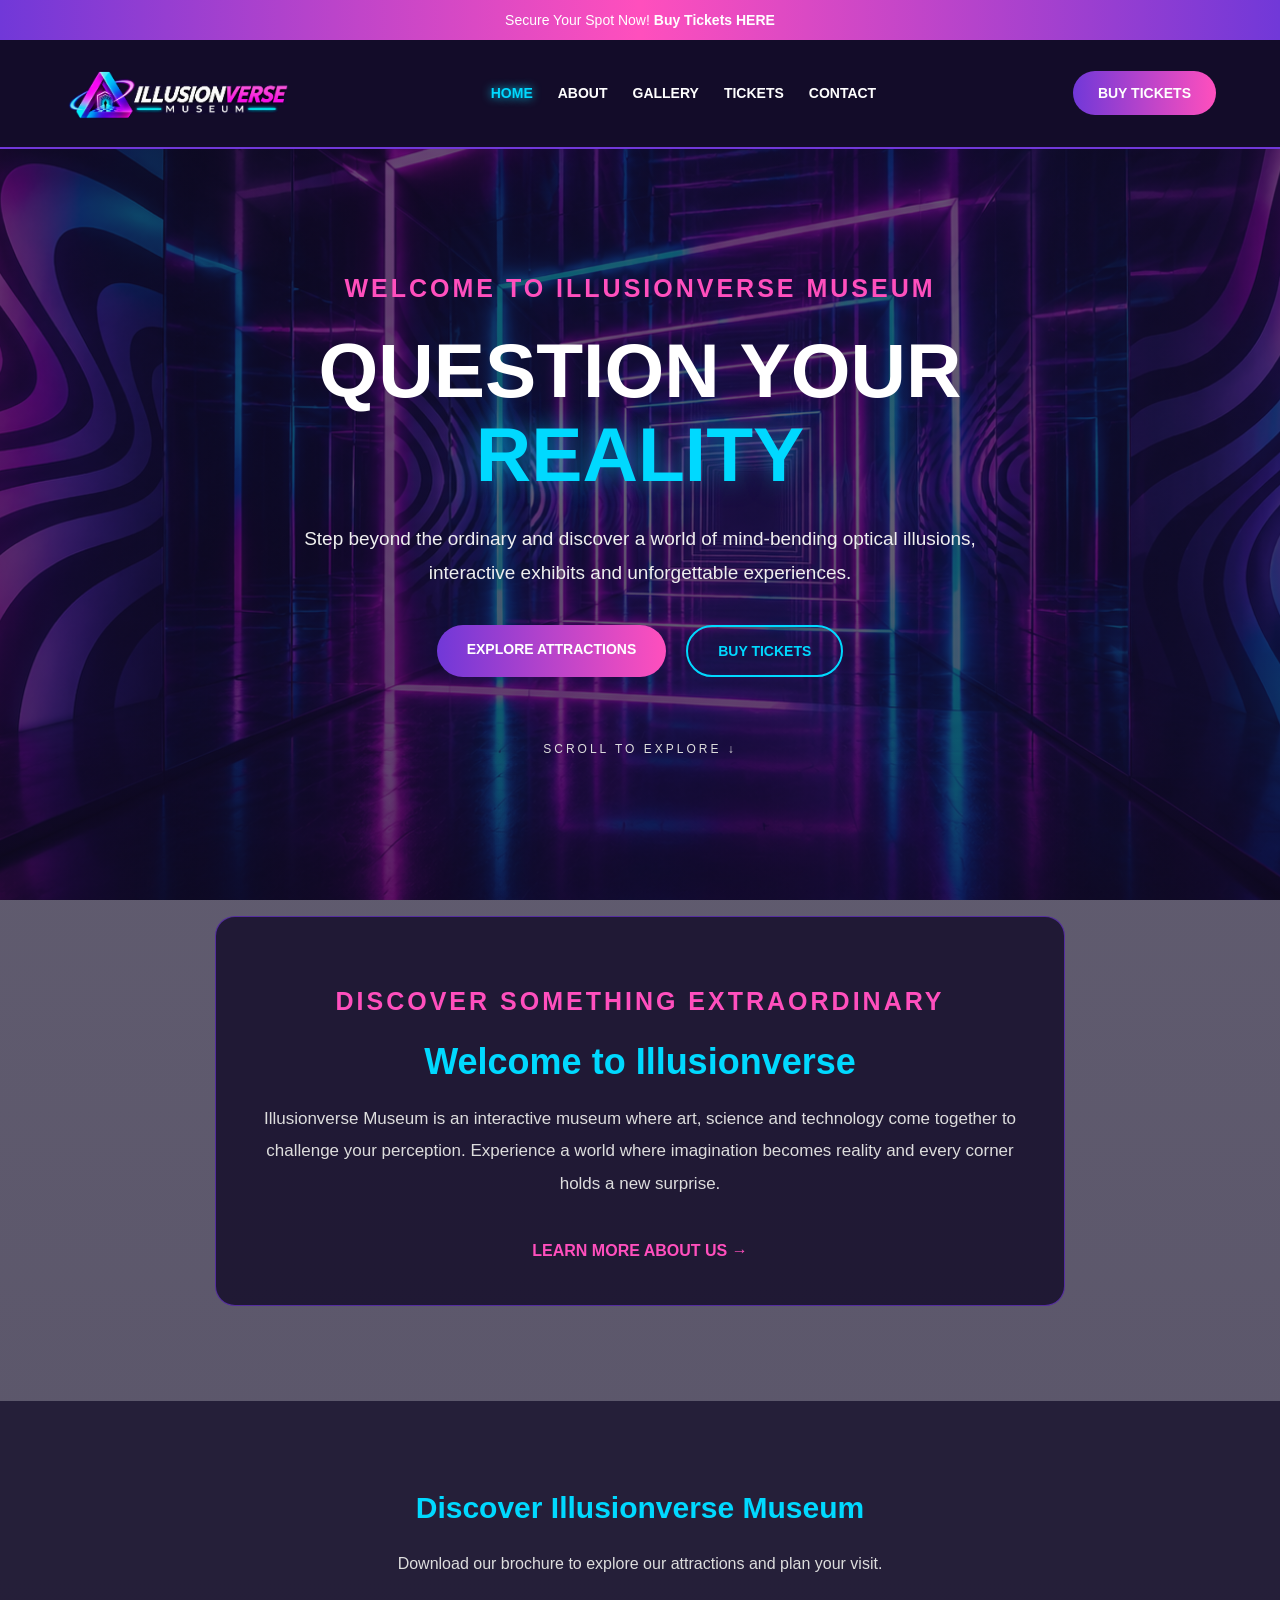
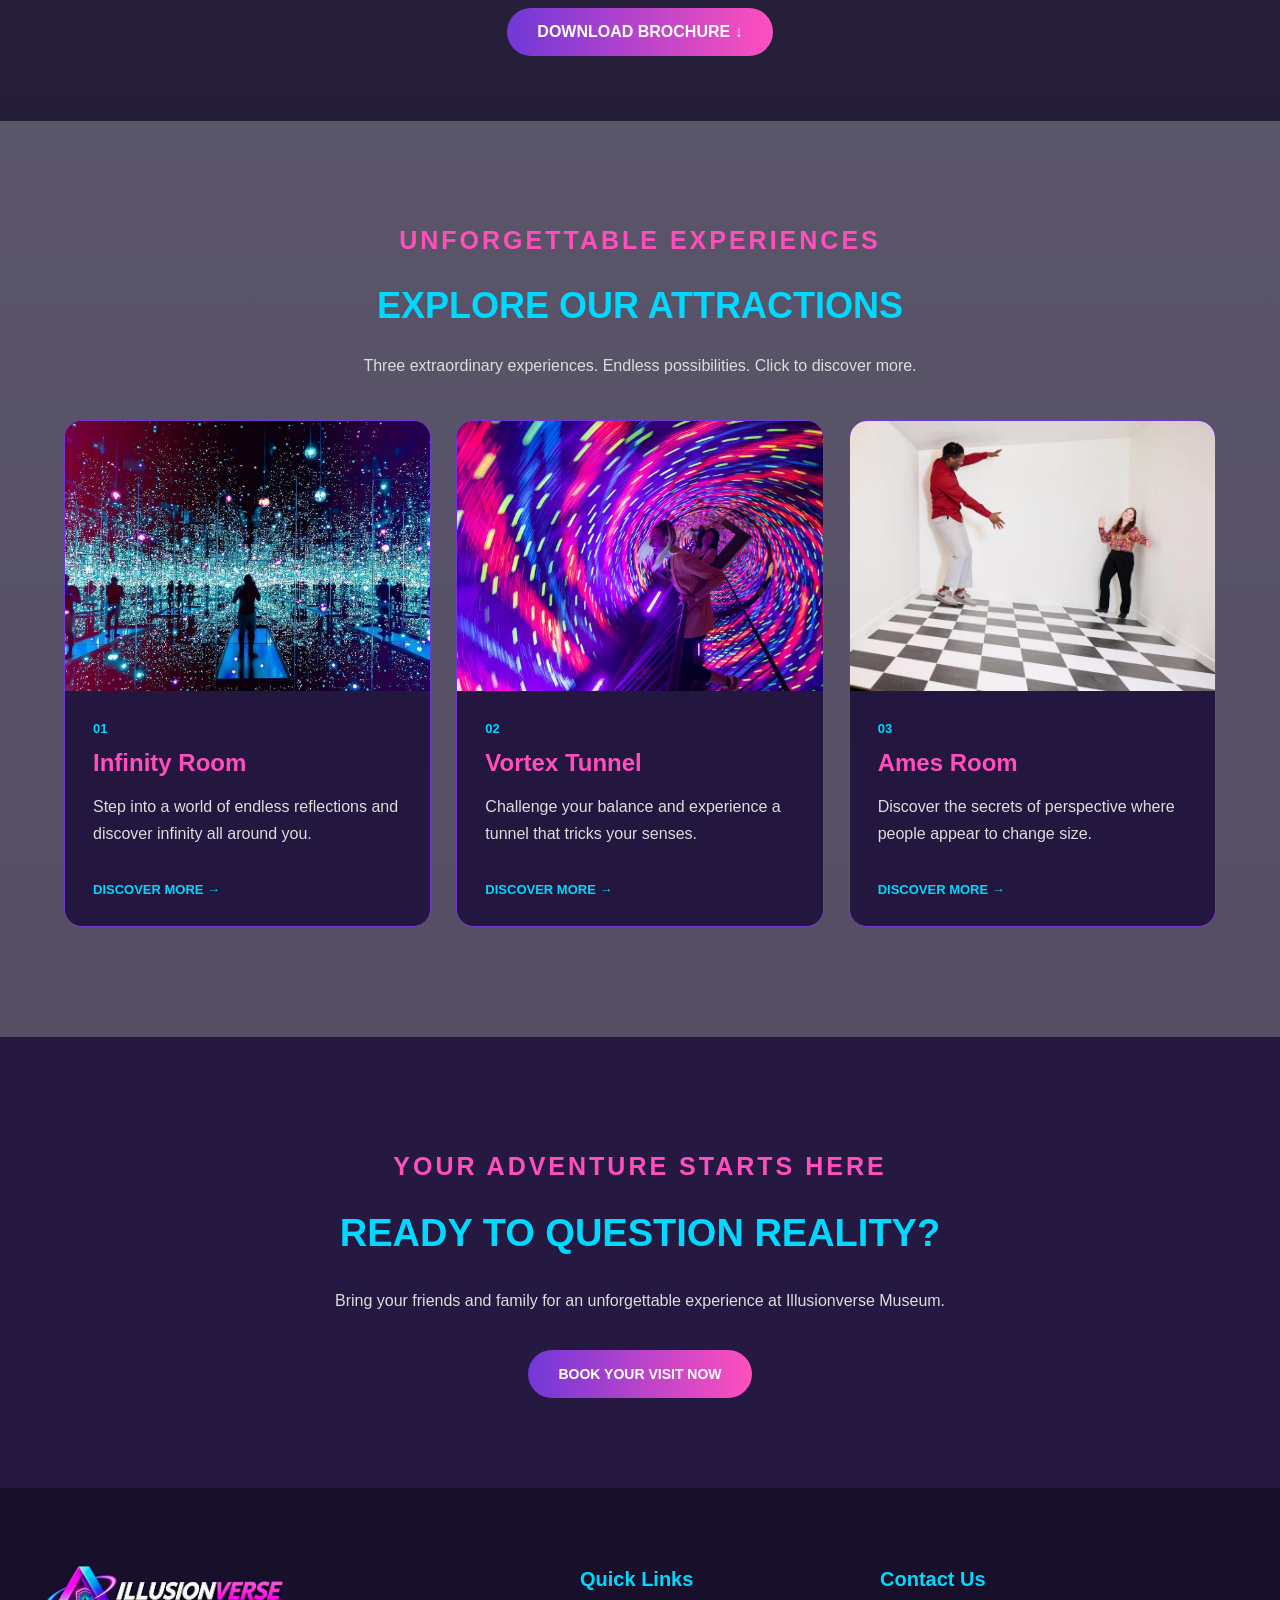
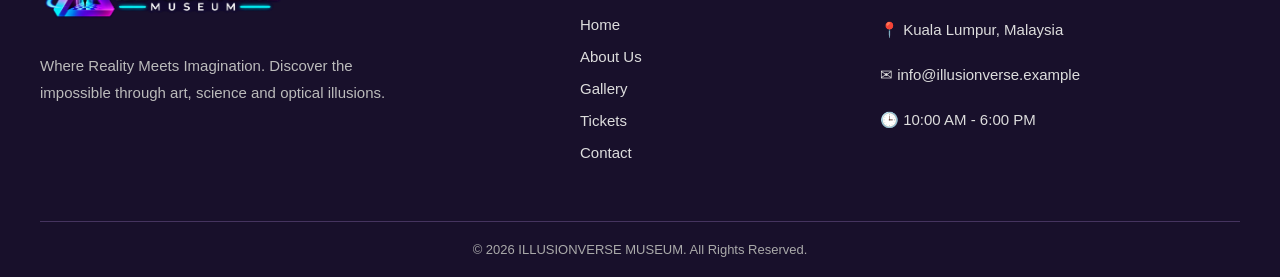
<file: index.html>
<!DOCTYPE html>
<html lang="en">

<head>
    <meta charset="UTF-8">
    <meta name="viewport"
          content="width=device-width, initial-scale=1.0">

    <title>Home - Illusionverse Museum</title>

    <link rel="stylesheet" href="css/style.css">
</head>

<body>

    <!-- ANNOUNCEMENT BAR -->
    <div class="announcement">
        <p>
            Secure Your Spot Now!
            <a href="tickets.html">Buy Tickets HERE</a>
        </p>
    </div>

    <!-- HEADER AND NAVIGATION -->
    <header class="navbar">

        <a href="index.html" class="logo">
            <img src="images/logo.png"
                 alt="Illusionverse Museum Logo">
        </a>

        <button class="menu-toggle"
                id="menuToggle"
                aria-label="Toggle navigation"
                aria-expanded="false"
                aria-controls="navLinks">
            ☰
        </button>

        <nav class="nav-links" id="navLinks">
            <a href="index.html" class="active">HOME</a>
            <a href="about.html">ABOUT</a>
            <a href="gallery.html">GALLERY</a>
            <a href="tickets.html">TICKETS</a>
            <a href="contact.html">CONTACT</a>
        </nav>

        <a href="tickets.html" class="buy-btn">
            BUY TICKETS
        </a>

    </header>

    <!-- HERO SECTION -->
    <section class="home-hero">

        <div class="hero-content reveal">

            <p class="hero-tag">
                WELCOME TO ILLUSIONVERSE MUSEUM
            </p>
			
            <h1>
                QUESTION YOUR
                <span>REALITY</span>
            </h1>

            <p class="hero-description">
                Step beyond the ordinary and discover
                a world of mind-bending optical illusions,
                interactive exhibits and unforgettable
                experiences.
            </p>

            <div class="hero-buttons">

                <a href="#attractions"
                   class="hero-primary">
                    EXPLORE ATTRACTIONS
                </a>

                <a href="tickets.html"
                   class="hero-secondary">
                    BUY TICKETS
                </a>

            </div>

        </div>

        <a href="#welcome" class="scroll-down">
            SCROLL TO EXPLORE ↓
        </a>

    </section>

    <!-- WELCOME SECTION -->
    <section class="home-welcome" id="welcome">

        <div class="welcome-container reveal">

            <p class="section-tag">
                DISCOVER SOMETHING EXTRAORDINARY
            </p>

            <h2>Welcome to Illusionverse</h2>

            <p>
                Illusionverse Museum is an interactive
                museum where art, science and technology
                come together to challenge your perception.
                Experience a world where imagination
                becomes reality and every corner
                holds a new surprise.
            </p>

            <a href="about.html" class="welcome-link">
                LEARN MORE ABOUT US →
            </a>

        </div>

    </section>
	
		<!-- DOWNLOAD BROCHURE -->
	<section class="brochure-section">

		<h2>Discover Illusionverse Museum</h2>

		<p>
			Download our brochure to explore
			our attractions and plan your visit.
		</p>

		<a href="files/ILLUSION_MUSEUM_BROCHURE.pdf"
		download="ILLUSION_MUSEUM_BROCHURE.pdf"
       class="brochure-btn">

        DOWNLOAD BROCHURE ↓

    </a>

</section>

    <!-- ATTRACTIONS SECTION -->
    <section class="home-attractions" id="attractions">

        <div class="reveal">

            <p class="section-tag">
                UNFORGETTABLE EXPERIENCES
            </p>

            <h2>EXPLORE OUR ATTRACTIONS</h2>

            <p class="attractions-intro">
                Three extraordinary experiences.
                Endless possibilities.
                Click to discover more.
            </p>

        </div>

        <div class="attraction-grid">

            <!-- INFINITY ROOM -->
            <a href="gallery.html#infinity-room"
               class="attraction-card reveal">

                <div class="attraction-image">

                    <img src="images/infinityroom.jpg"
                         alt="Infinity Room"
                         loading="lazy">

                </div>

                <div class="attraction-info">

                    <span class="attraction-number">01</span>

                    <h3>Infinity Room</h3>

                    <p>
                        Step into a world of endless
                        reflections and discover
                        infinity all around you.
                    </p>

                    <span class="explore-link">
                        DISCOVER MORE →
                    </span>

                </div>

            </a>

            <!-- VORTEX TUNNEL -->
            <a href="gallery.html#vortex-tunnel"
               class="attraction-card reveal">

                <div class="attraction-image">

                    <img src="images/vortextunnel.jpg"
                         alt="Vortex Tunnel"
                         loading="lazy">

                </div>

                <div class="attraction-info">

                    <span class="attraction-number">02</span>

                    <h3>Vortex Tunnel</h3>

                    <p>
                        Challenge your balance
                        and experience a tunnel
                        that tricks your senses.
                    </p>

                    <span class="explore-link">
                        DISCOVER MORE →
                    </span>

                </div>

            </a>

            <!-- AMES ROOM -->
            <a href="gallery.html#ames-room"
               class="attraction-card reveal">

                <div class="attraction-image">

                    <img src="images/amesroom.jpg"
                         alt="Ames Room"
                         loading="lazy">

                </div>

                <div class="attraction-info">

                    <span class="attraction-number">03</span>

                    <h3>Ames Room</h3>

                    <p>
                        Discover the secrets
                        of perspective where
                        people appear to change size.
                    </p>

                    <span class="explore-link">
                        DISCOVER MORE →
                    </span>

                </div>

            </a>

        </div>

    </section>

    <!-- BOOKING SECTION -->
    <section class="home-booking">

        <div class="booking-content reveal">

            <p class="section-tag">
                YOUR ADVENTURE STARTS HERE
            </p>

            <h2>READY TO QUESTION REALITY?</h2>

            <p>
                Bring your friends and family
                for an unforgettable experience
                at Illusionverse Museum.
            </p>

            <a href="tickets.html" class="hero-primary">
                BOOK YOUR VISIT NOW
            </a>

        </div>

    </section>

    <!-- FOOTER -->
    <footer class="site-footer">

        <div class="footer-container">

            <div class="footer-about">

                <a href="index.html">
                    <img src="images/logo.png"
                         alt="Illusionverse Museum Logo"
                         class="footer-logo">
                </a>

                <p>
                    Where Reality Meets Imagination.
                    Discover the impossible through
                    art, science and optical illusions.
                </p>

            </div>

            <div class="footer-links">

                <h3>Quick Links</h3>

                <a href="index.html">Home</a>
                <a href="about.html">About Us</a>
                <a href="gallery.html">Gallery</a>
                <a href="tickets.html">Tickets</a>
                <a href="contact.html">Contact</a>

            </div>

            <div class="footer-contact">

                <h3>Contact Us</h3>

                <p>📍 Kuala Lumpur, Malaysia</p>
                <p>✉ info@illusionverse.example</p>
                <p>🕒 10:00 AM - 6:00 PM</p>

            </div>

        </div>

        <div class="footer-bottom">
            <p>
                &copy; 2026 ILLUSIONVERSE MUSEUM.
                All Rights Reserved.
            </p>
        </div>

    </footer>

    <script src="js/script.js"></script>

</body>
</html>
</file>
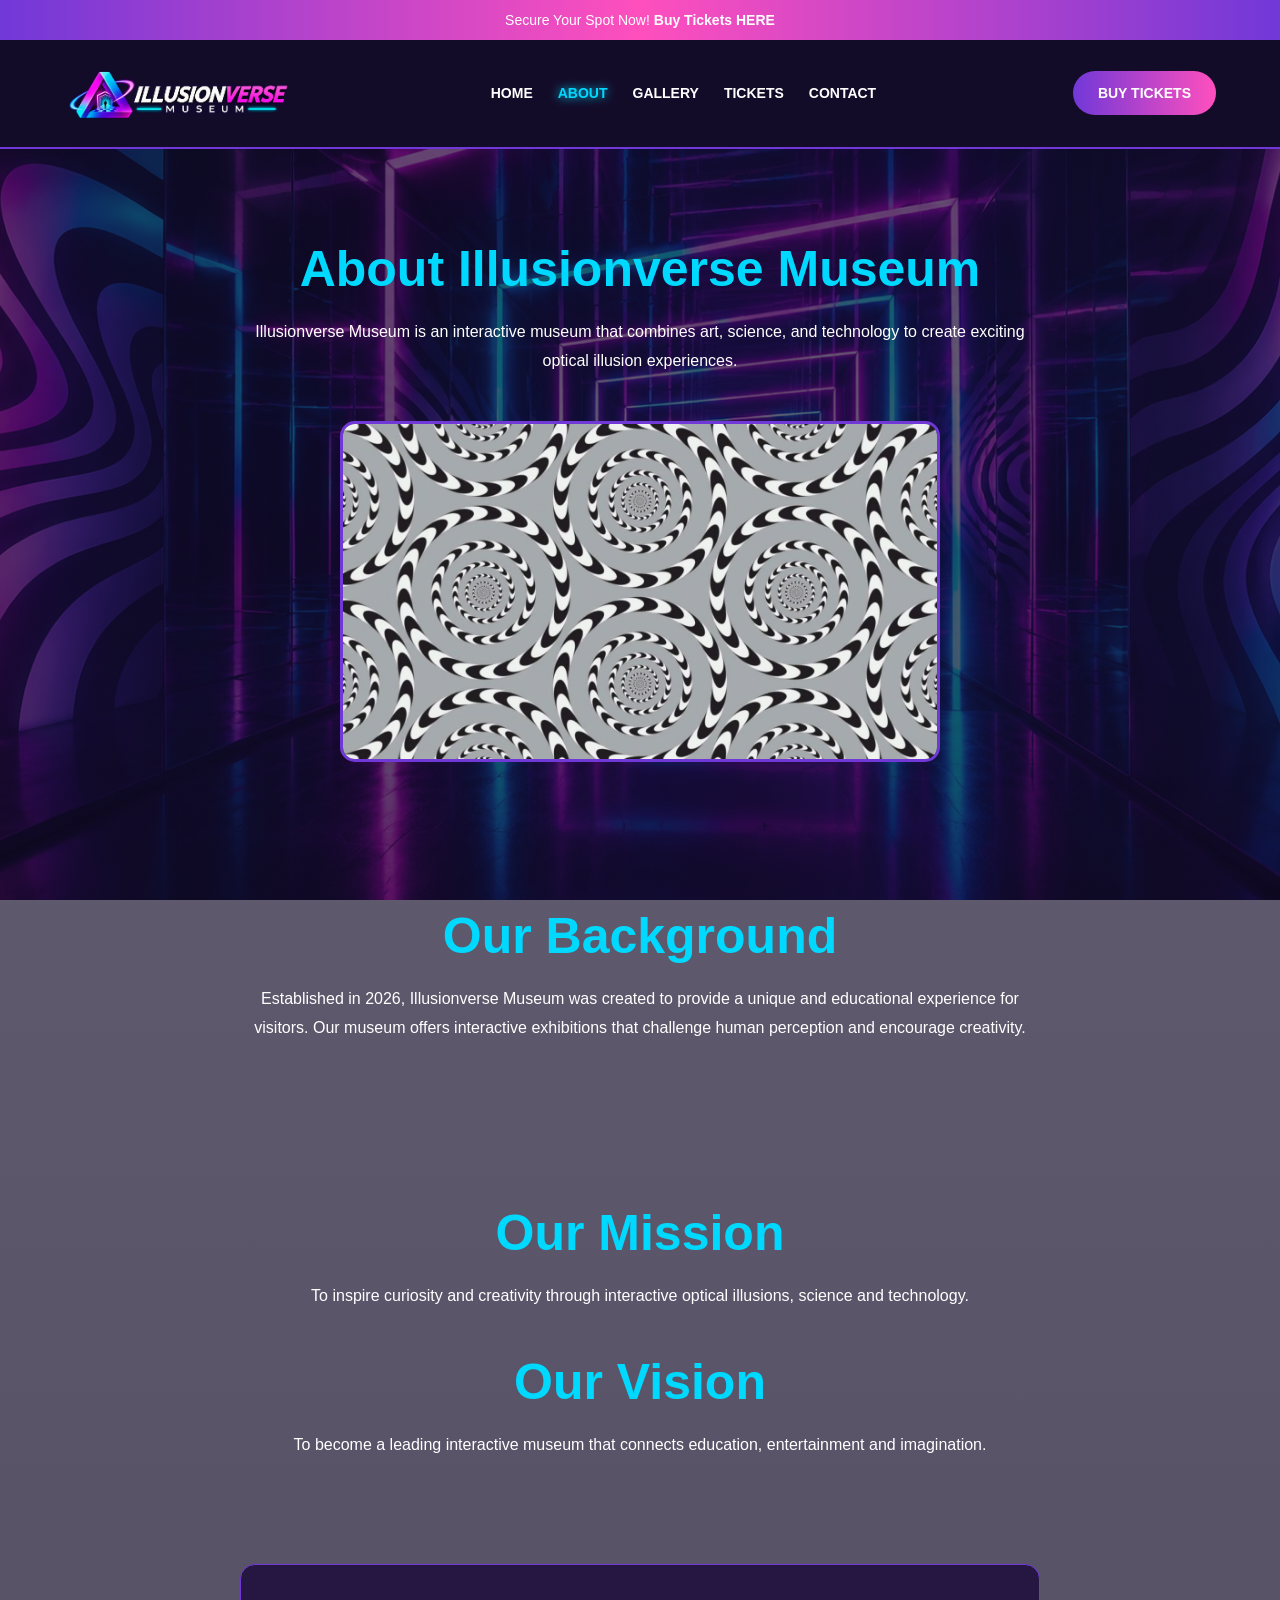
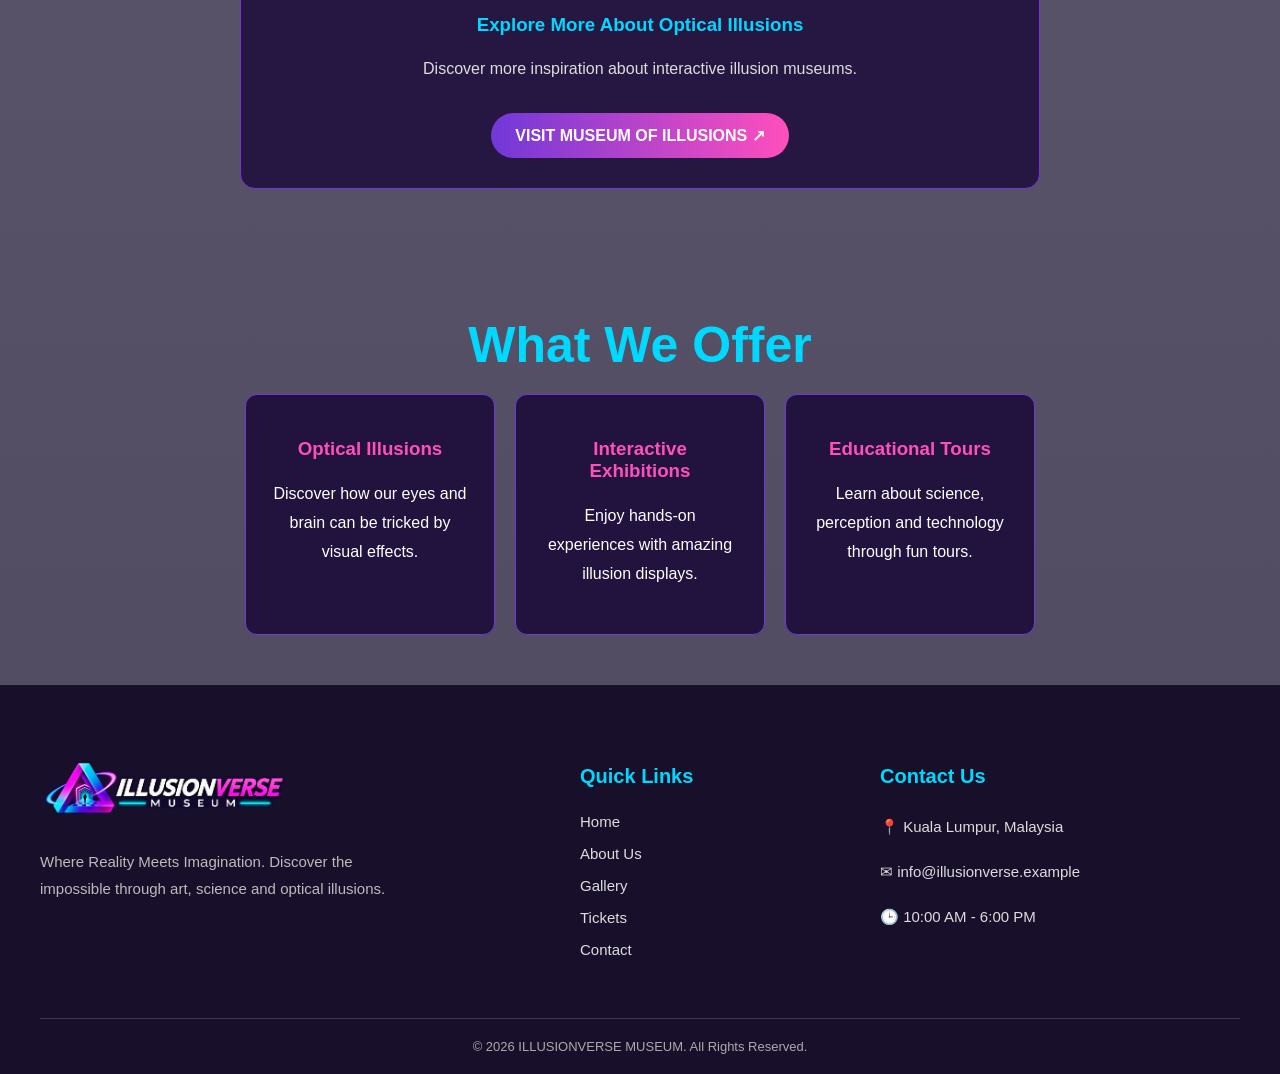
<file: about.html>
<!DOCTYPE html>
<html lang="en">

<head>
    <meta charset="UTF-8">
    <meta name="viewport" content="width=device-width, initial-scale=1.0">

    <title>About Us - Illusionverse Museum</title>

    <link rel="stylesheet" href="css/style.css">
</head>

<body>

    <!-- ANNOUNCEMENT BAR -->
    <div class="announcement">
        <p>
            Secure Your Spot Now!
            <a href="tickets.html">Buy Tickets HERE</a>
        </p>
    </div>

    <!-- NAVIGATION HEADER -->
    <header class="navbar">

        <!-- LOGO -->
        <a href="index.html" class="logo">
            <img src="images/logo.png"
                 alt="Illusionverse Museum Logo">
        </a>

        <!-- MOBILE MENU BUTTON -->
        <button class="menu-toggle"
                id="menuToggle"
                aria-label="Toggle navigation"
                aria-expanded="false">
            ☰
        </button>

        <!-- NAVIGATION LINKS -->
        <nav class="nav-links" id="navLinks">
            <a href="index.html">HOME</a>
            <a href="about.html" class="active">ABOUT</a>
            <a href="gallery.html">GALLERY</a>
            <a href="tickets.html">TICKETS</a>
            <a href="contact.html">CONTACT</a>
        </nav>

        <!-- BUY TICKETS BUTTON -->
        <a href="tickets.html" class="buy-btn">
            BUY TICKETS
        </a>

    </header>

    <!-- ABOUT US -->
    <section class="content">

        <h2>About Illusionverse Museum</h2>

        <p>
            Illusionverse Museum is an interactive
            museum that combines art, science,
            and technology to create exciting
            optical illusion experiences.
        </p>

        <img src="images/abtus.jpg"
             alt="Illusionverse Museum"
             class="museum-img">

    </section>

    <!-- MUSEUM BACKGROUND -->
    <section class="content">

        <h2>Our Background</h2>

        <p>
            Established in 2026, Illusionverse Museum
            was created to provide a unique and
            educational experience for visitors.

            Our museum offers interactive exhibitions
            that challenge human perception and
            encourage creativity.
        </p>

    </section>

    <!-- MISSION & VISION -->
    <section class="content">

        <h2>Our Mission</h2>

        <p>
            To inspire curiosity and creativity
            through interactive optical illusions,
            science and technology.
        </p>

        <h2>Our Vision</h2>

        <p>
            To become a leading interactive museum
            that connects education, entertainment
            and imagination.
        </p>

    </section>
	
	
	<!-- EXTERNAL WEBSITE LINK -->
	<div class="external-reference">

		<h3>Explore More About Optical Illusions</h3>

    <p>
        Discover more inspiration about
        interactive illusion museums.
    </p>

    <a href="https://museumofillusions.my/"
       target="_blank"
       rel="noopener noreferrer"
       class="external-btn">

        VISIT MUSEUM OF ILLUSIONS ↗

    </a>

	</div>


    <!-- EXPERIENCES -->
    <section class="content">

        <h2>What We Offer</h2>

        <div class="cards">

            <div class="card">
                <h3>Optical Illusions</h3>
                <p>
                    Discover how our eyes and brain
                    can be tricked by visual effects.
                </p>
            </div>

            <div class="card">
                <h3>Interactive Exhibitions</h3>
                <p>
                    Enjoy hands-on experiences
                    with amazing illusion displays.
                </p>
            </div>

            <div class="card">
                <h3>Educational Tours</h3>
                <p>
                    Learn about science, perception
                    and technology through fun tours.
                </p>
            </div>

        </div>

    </section>

   
<!-- FOOTER -->
<footer class="site-footer">

    <div class="footer-container">

        <!-- LOGO AND DESCRIPTION -->
        <div class="footer-about">

            <a href="index.html">
                <img src="images/logo.png"
                     alt="Illusionverse Museum Logo"
                     class="footer-logo">
            </a>

            <p>
                Where Reality Meets Imagination.
                Discover the impossible through
                art, science and optical illusions.
            </p>

        </div>

        <!-- QUICK LINKS -->
        <div class="footer-links">

            <h3>Quick Links</h3>

            <a href="index.html">Home</a>
            <a href="about.html">About Us</a>
            <a href="gallery.html">Gallery</a>
            <a href="tickets.html">Tickets</a>
            <a href="contact.html">Contact</a>

        </div>

        <!-- CONTACT INFORMATION -->
        <div class="footer-contact">

            <h3>Contact Us</h3>

            <p>📍 Kuala Lumpur, Malaysia</p>

            <p>✉ info@illusionverse.example</p>

            <p>🕒 10:00 AM - 6:00 PM</p>

        </div>

    </div>

    <!-- COPYRIGHT -->
    <div class="footer-bottom">

        <p>
            &copy; 2026 ILLUSIONVERSE MUSEUM.
            All Rights Reserved.
        </p>

    </div>

</footer>


    <!-- JAVASCRIPT -->
    <script src="js/script.js"></script>

</body>
</html>
</file>
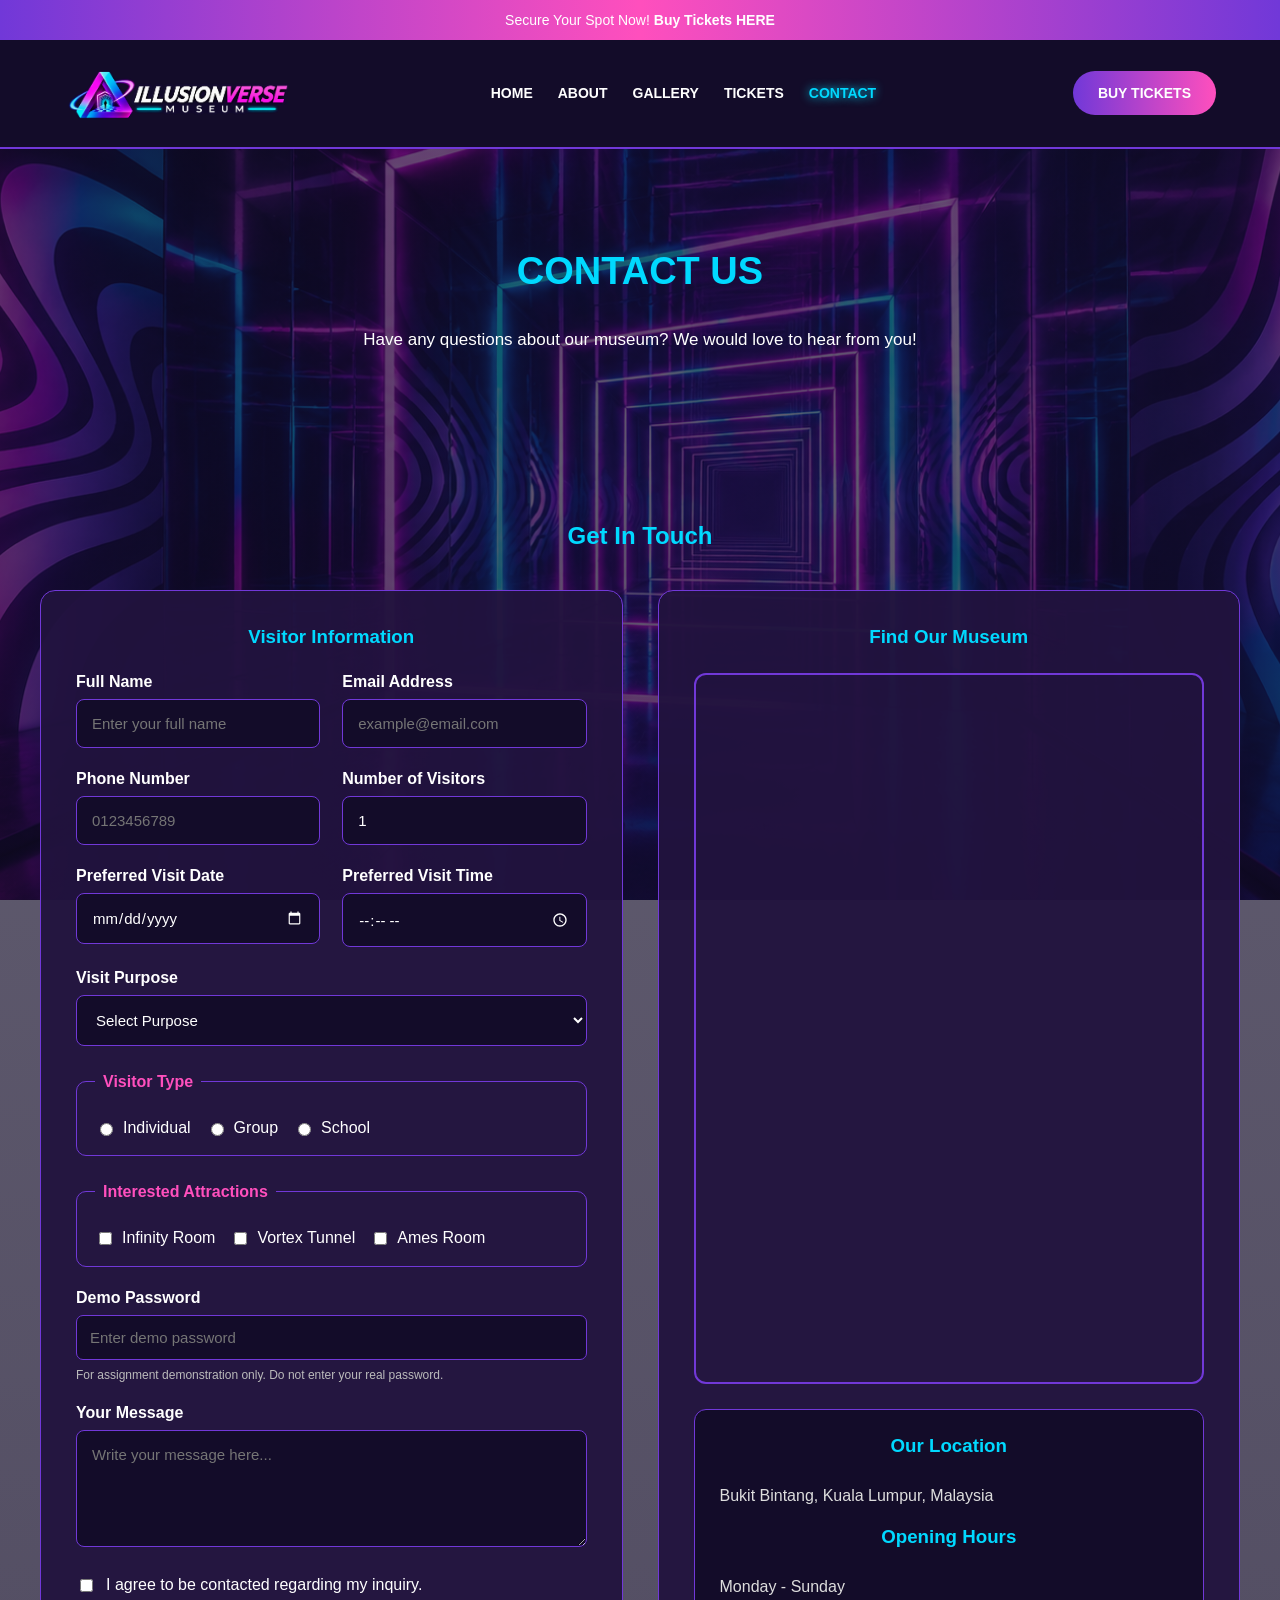
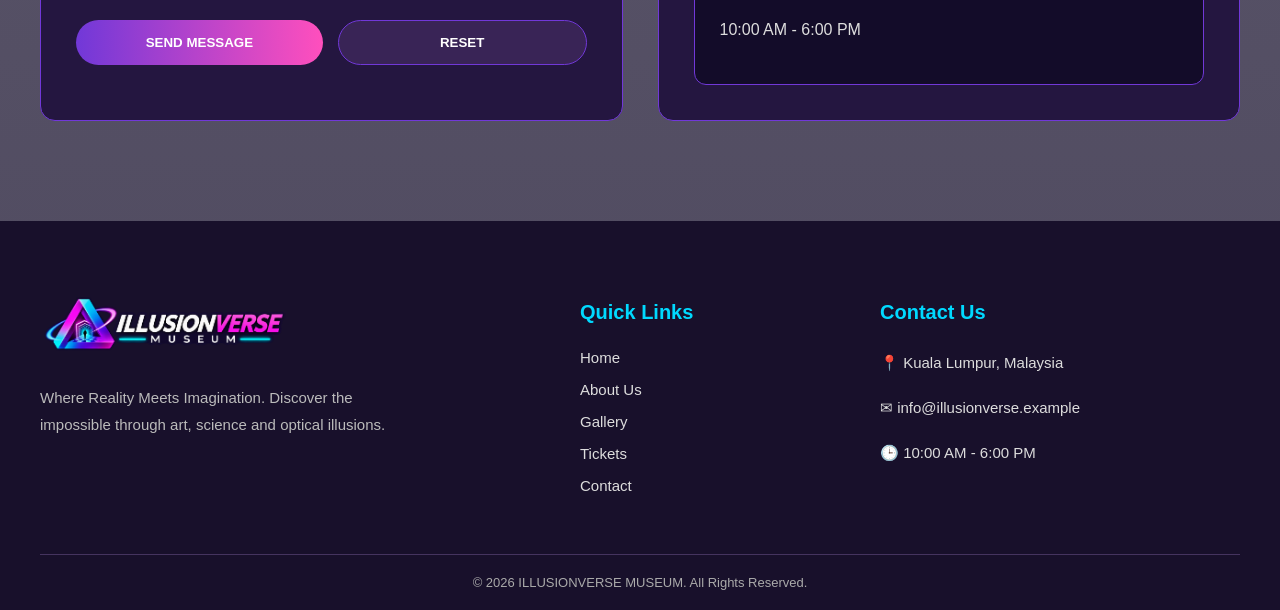
<file: contact.html>
<!DOCTYPE html>
<html lang="en">

<head>
    <meta charset="UTF-8">
    <meta name="viewport"
          content="width=device-width, initial-scale=1.0">

    <title>Contact - Illusionverse Museum</title>
    <link rel="stylesheet" href="css/style.css">
</head>

<body>

    <!-- ANNOUNCEMENT BAR -->
    <div class="announcement">
        <p>
            Secure Your Spot Now!
            <a href="tickets.html">Buy Tickets HERE</a>
        </p>
    </div>

    <!-- HEADER AND NAVIGATION -->
    <header class="navbar">

        <a href="index.html" class="logo">
            <img src="images/logo.png"
                 alt="Illusionverse Museum Logo">
        </a>

        <button class="menu-toggle"
                id="menuToggle"
                aria-label="Toggle navigation"
                aria-expanded="false">
            ☰
        </button>

        <nav class="nav-links" id="navLinks">
            <a href="index.html">HOME</a>
            <a href="about.html">ABOUT</a>
            <a href="gallery.html">GALLERY</a>
            <a href="tickets.html">TICKETS</a>
            <a href="contact.html" class="active">CONTACT</a>
        </nav>

        <a href="tickets.html" class="buy-btn">
            BUY TICKETS
        </a>

    </header>

    <!-- CONTACT INTRODUCTION -->
    <section class="contact-header">
        <h1>CONTACT US</h1>
        <p>
            Have any questions about our museum?
            We would love to hear from you!
        </p>
    </section>

    <!-- CONTACT FORM -->
    <main class="contact-section">

        <h2>Get In Touch</h2>
		
		 <div class="contact-layout">

        <!-- LEFT SIDE: CONTACT FORM -->
        <div class="contact-left">

        <form id="contactForm" class="contact-form">

    <h3>Visitor Information</h3>

    <div class="contact-form-grid">

        <!-- FULL NAME -->
        <div class="form-field">
            <label for="fullName">Full Name</label>
            <input type="text"
                   id="fullName"
                   name="fullName"
                   placeholder="Enter your full name"
                   required>
        </div>

        <!-- EMAIL -->
        <div class="form-field">
            <label for="email">Email Address</label>
            <input type="email"
                   id="email"
                   name="email"
                   placeholder="example@email.com"
                   required>
        </div>

        <!-- PHONE -->
        <div class="form-field">
            <label for="phone">Phone Number</label>
            <input type="tel"
                   id="phone"
                   name="phone"
                   placeholder="0123456789"
                   pattern="[0-9]{10,11}"
                   title="Enter 10 or 11 digits"
                   required>
        </div>

        <!-- NUMBER OF VISITORS -->
        <div class="form-field">
            <label for="visitorCount">
                Number of Visitors
            </label>
            <input type="number"
                   id="visitorCount"
                   name="visitorCount"
                   min="1"
                   max="50"
                   value="1"
                   required>
        </div>

        <!-- VISIT DATE -->
        <div class="form-field">
            <label for="contactDate">
                Preferred Visit Date
            </label>
            <input type="date"
                   id="contactDate"
                   name="contactDate"
                   required>
        </div>

        <!-- VISIT TIME -->
        <div class="form-field">
            <label for="contactTime">
                Preferred Visit Time
            </label>
            <input type="time"
                   id="contactTime"
                   name="contactTime"
                   min="10:00"
                   max="18:00"
                   required>
        </div>

        <!-- SELECT LIST -->
        <div class="form-field full-width">
            <label for="visitPurpose">
                Visit Purpose
            </label>
            <select id="visitPurpose"
                    name="visitPurpose"
                    required>
                <option value="">Select Purpose</option>
                <option value="Leisure">Leisure</option>
                <option value="Family Visit">Family Visit</option>
                <option value="School Trip">School Trip</option>
                <option value="Educational Tour">
                    Educational Tour
                </option>
            </select>
        </div>

        <!-- RADIO BUTTON -->
        <fieldset class="form-field full-width">

            <legend>Visitor Type</legend>

            <div class="form-choice">
                <label>
                    <input type="radio"
                           name="visitorType"
                           value="Individual"
                           required>
                    Individual
                </label>

                <label>
                    <input type="radio"
                           name="visitorType"
                           value="Group">
                    Group
                </label>

                <label>
                    <input type="radio"
                           name="visitorType"
                           value="School">
                    School
                </label>
            </div>

        </fieldset>

        <!-- CHECKBOX -->
        <fieldset class="form-field full-width">

            <legend>Interested Attractions</legend>

            <div class="form-choice">
                <label>
                    <input type="checkbox"
                           name="attractions"
                           value="Infinity Room">
                    Infinity Room
                </label>

                <label>
                    <input type="checkbox"
                           name="attractions"
                           value="Vortex Tunnel">
                    Vortex Tunnel
                </label>

                <label>
                    <input type="checkbox"
                           name="attractions"
                           value="Ames Room">
                    Ames Room
                </label>
            </div>

        </fieldset>
		
		
<!-- DEMO PASSWORD INPUT -->
<div class="form-field full-width">

    <label for="demoPassword">
        Demo Password
    </label>

    <input type="password"
           id="demoPassword"
           name="demoPassword"
           placeholder="Enter demo password"
           minlength="6"
           autocomplete="new-password"
           required>

    <small class="form-hint">
        For assignment demonstration only.
        Do not enter your real password.
    </small>

</div>


        <!-- MESSAGE -->
        <div class="form-field full-width">
            <label for="message">Your Message</label>
            <textarea id="message"
                      name="message"
                      rows="5"
                      placeholder="Write your message here..."
                      required></textarea>
        </div>

    </div>

    <!-- AGREEMENT -->
    <label class="agree-label">
        <input type="checkbox"
               id="contactAgreement"
               required>
        I agree to be contacted regarding my inquiry.
    </label>

    <!-- SUBMIT AND RESET -->
    <div class="form-buttons">

        <button type="submit" class="contact-submit">
            SEND MESSAGE
        </button>

        <button type="reset" class="contact-reset">
            RESET
        </button>

    </div>

    <!-- CONFIRMATION MESSAGE -->
    <p id="contactMessage" role="status"></p>


        </form>

        <!-- CLOSE LEFT SIDE -->
        </div>

        <!-- RIGHT SIDE: GOOGLE MAPS -->
        <div class="contact-right">

            <h3>Find Our Museum</h3>

            <div class="map-container">

                <iframe
                    src="https://www.google.com/maps?q=Bukit+Bintang+Kuala+Lumpur&output=embed"
                    title="Illusionverse Museum Location"
                    loading="lazy"
                    allowfullscreen>
                </iframe>

            </div>

            <div class="contact-info">

                <h3>Our Location</h3>
                <p>Bukit Bintang, Kuala Lumpur, Malaysia</p>

                <h3>Opening Hours</h3>
                <p>Monday - Sunday</p>
                <p>10:00 AM - 6:00 PM</p>

            </div>


</div>

<!-- CLOSE CONTACT LAYOUT -->
</div>

    </main>

  
<!-- FOOTER -->
<footer class="site-footer">

    <div class="footer-container">

        <!-- LOGO AND DESCRIPTION -->
        <div class="footer-about">

            <a href="index.html">
                <img src="images/logo.png"
                     alt="Illusionverse Museum Logo"
                     class="footer-logo">
            </a>

            <p>
                Where Reality Meets Imagination.
                Discover the impossible through
                art, science and optical illusions.
            </p>

        </div>

        <!-- QUICK LINKS -->
        <div class="footer-links">

            <h3>Quick Links</h3>

            <a href="index.html">Home</a>
            <a href="about.html">About Us</a>
            <a href="gallery.html">Gallery</a>
            <a href="tickets.html">Tickets</a>
            <a href="contact.html">Contact</a>

        </div>

        <!-- CONTACT INFORMATION -->
        <div class="footer-contact">

            <h3>Contact Us</h3>

            <p>📍 Kuala Lumpur, Malaysia</p>

            <p>✉ info@illusionverse.example</p>

            <p>🕒 10:00 AM - 6:00 PM</p>

        </div>

    </div>

    <!-- COPYRIGHT -->
    <div class="footer-bottom">

        <p>
            &copy; 2026 ILLUSIONVERSE MUSEUM.
            All Rights Reserved.
        </p>

    </div>

</footer>


    <script src="js/script.js"></script>

</body>
</html>
</file>
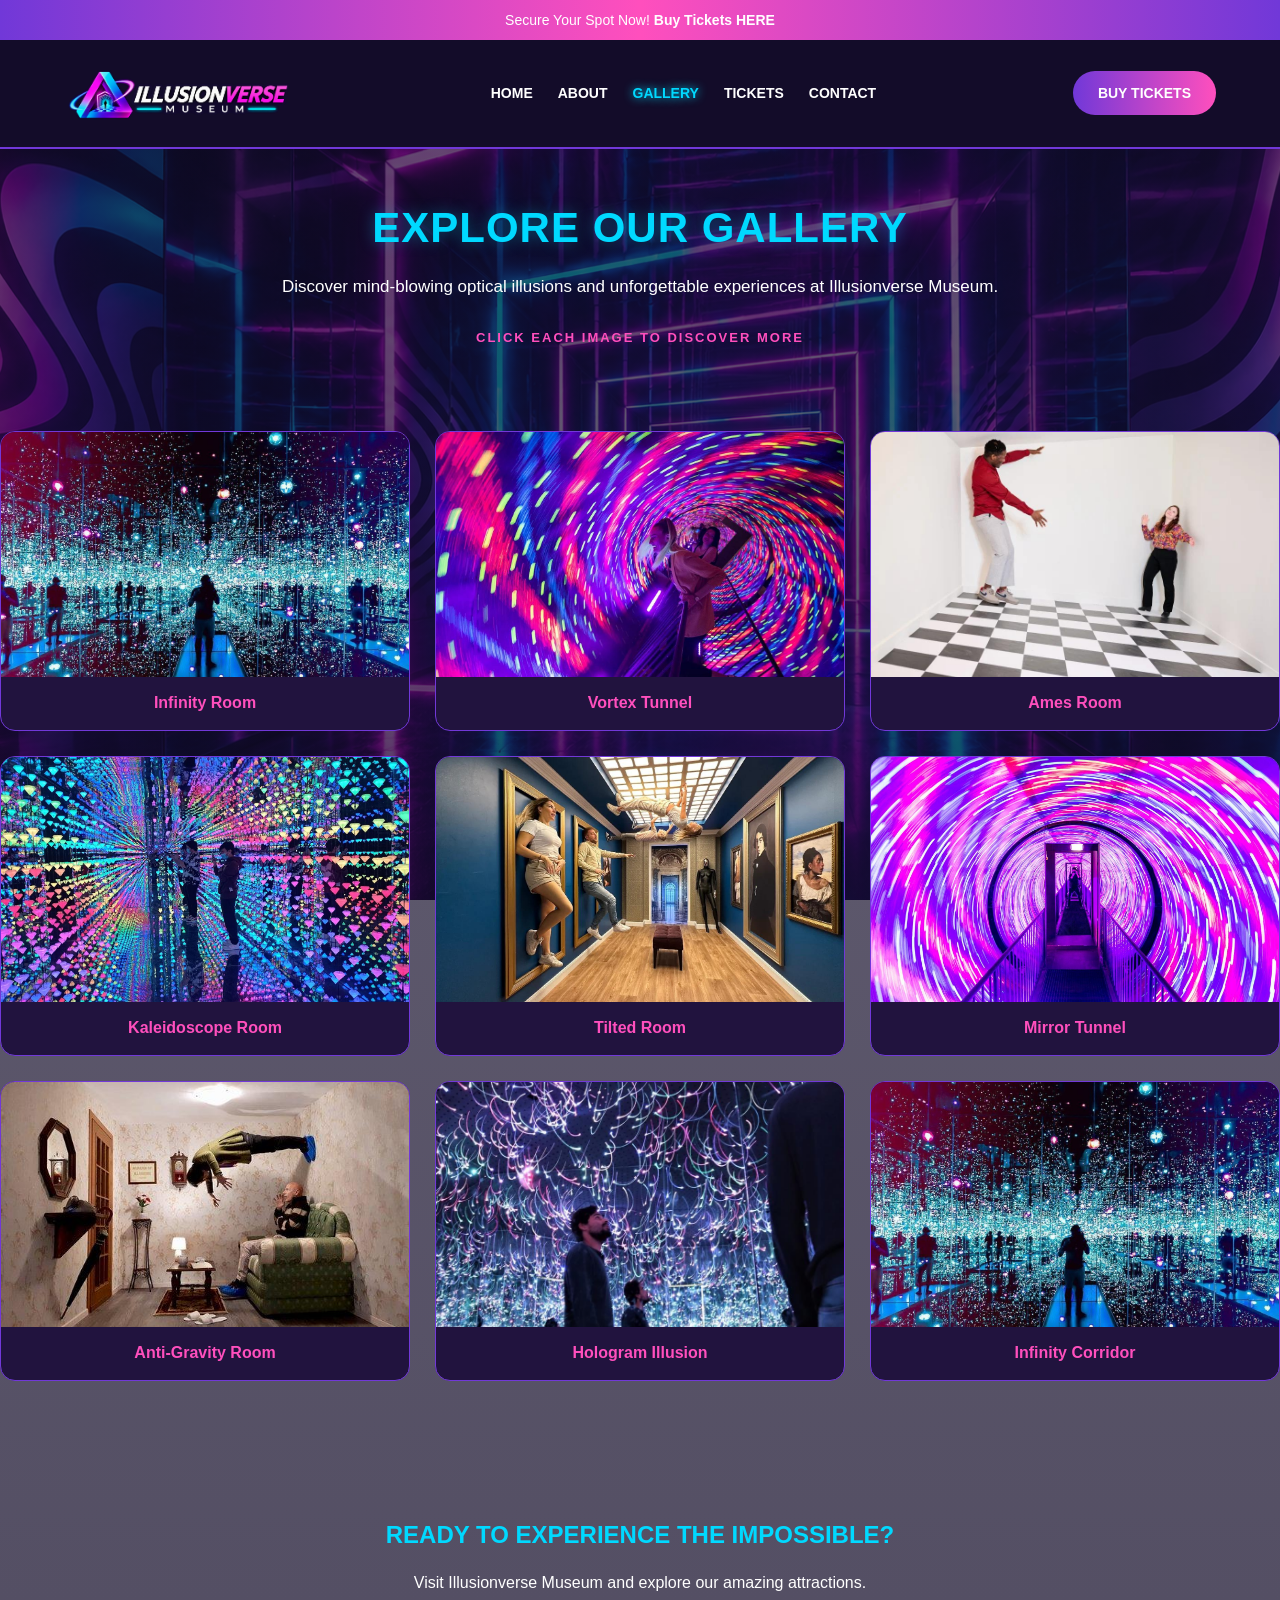
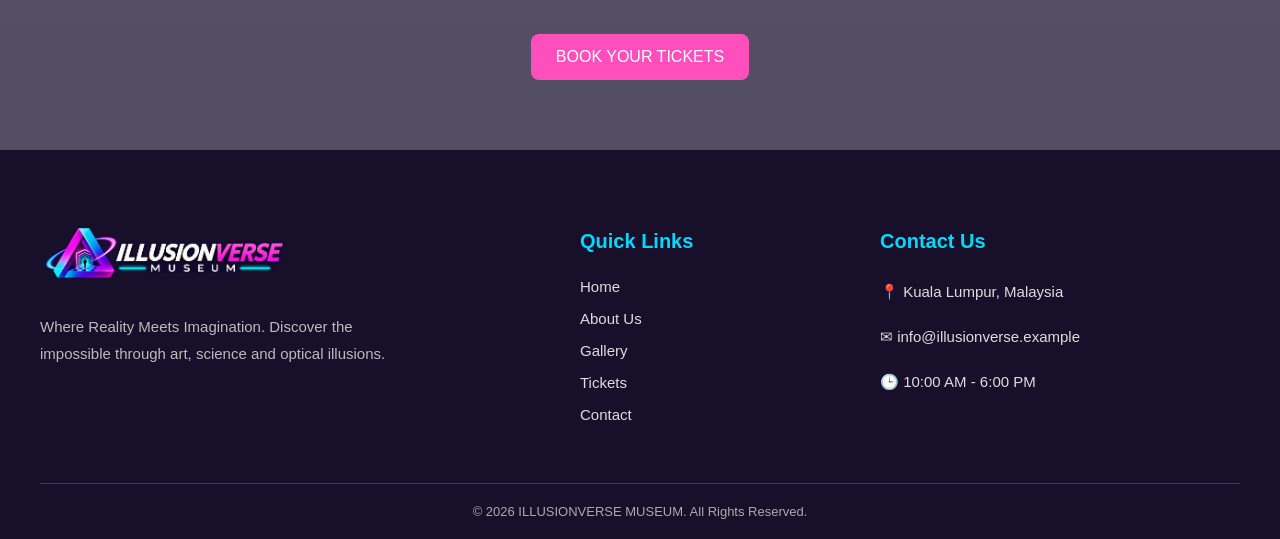
<file: gallery.html>
<!DOCTYPE html>
<html lang="en">

<head>
    <meta charset="UTF-8">
    <meta name="viewport" content="width=device-width, initial-scale=1.0">

    <title>Gallery - Illusionverse Museum</title>
	
    <link rel="stylesheet" href="css/style.css">
</head>

<body>

    <!-- ANNOUNCEMENT BAR -->
    <div class="announcement">
        <p>
            Secure Your Spot Now!
            <a href="tickets.html">Buy Tickets HERE</a>
        </p>
    </div>

    <!-- HEADER & NAVIGATION -->
    <header class="navbar">

        <a href="index.html" class="logo">
            <img src="images/logo.png"
                 alt="Illusionverse Museum Logo">
        </a>

        <button class="menu-toggle"
                id="menuToggle"
                aria-label="Toggle navigation"
                aria-expanded="false">
            ☰
        </button>

        <nav class="nav-links" id="navLinks">
            <a href="index.html">HOME</a>
            <a href="about.html">ABOUT</a>
            <a href="gallery.html" class="active">GALLERY</a>
            <a href="tickets.html">TICKETS</a>
            <a href="contact.html">CONTACT</a>
        </nav>

        <a href="tickets.html" class="buy-btn">
            BUY TICKETS
        </a>

    </header>

    <!-- GALLERY INTRODUCTION -->
    
<section class="gallery-main">

    <div class="gallery-intro">
        <h1>EXPLORE OUR GALLERY</h1>
        <p>
            Discover mind-blowing optical illusions
            and unforgettable experiences at
            Illusionverse Museum.
        </p>
        <span>CLICK EACH IMAGE TO DISCOVER MORE</span>
    </div>

    <div class="gallery-flip-grid">

        <!-- CARD 1 -->
        <button class="gallery-flip-card" type="button"
                aria-expanded="false">
            <span class="gallery-flip-inner">
                <span class="gallery-front">
                    <img src="images/infinityroom.jpg"
                         alt="Infinity Room">
                    <strong>Infinity Room</strong>
                </span>
                <span class="gallery-back">
                    <strong>Infinity Room</strong>
                    <span>
                        Experience endless reflections
                        surrounded by beautiful lights
                        and mirrors.
                    </span>
                    <small>CLICK TO FLIP BACK ↻</small>
                </span>
            </span>
        </button>

        <!-- CARD 2 -->
        <button class="gallery-flip-card" type="button"
                aria-expanded="false">
            <span class="gallery-flip-inner">
                <span class="gallery-front">
                    <img src="images/vortextunnel.jpg"
                         alt="Vortex Tunnel">
                    <strong>Vortex Tunnel</strong>
                </span>
                <span class="gallery-back">
                    <strong>Vortex Tunnel</strong>
                    <span>
                        Walk through a spinning tunnel
                        that challenges your balance
                        and visual perception.
                    </span>
                    <small>CLICK TO FLIP BACK ↻</small>
                </span>
            </span>
        </button>

        <!-- CARD 3 -->
        <button class="gallery-flip-card" type="button"
                aria-expanded="false">
            <span class="gallery-flip-inner">
                <span class="gallery-front">
                    <img src="images/amesroom.jpg"
                         alt="Ames Room">
                    <strong>Ames Room</strong>
                </span>
                <span class="gallery-back">
                    <strong>Ames Room</strong>
                    <span>
                        Discover a room where people
                        appear bigger or smaller
                        depending on their position.
                    </span>
                    <small>CLICK TO FLIP BACK ↻</small>
                </span>
            </span>
        </button>

        <!-- CARD 4 -->
        <button class="gallery-flip-card" type="button"
                aria-expanded="false">
            <span class="gallery-flip-inner">
                <span class="gallery-front">
                    <img src="images/kaleidoscoperoom.jpg"
                         alt="Kaleidoscope Room">
                    <strong>Kaleidoscope Room</strong>
                </span>
                <span class="gallery-back">
                    <strong>Kaleidoscope Room</strong>
                    <span>
                        Explore colourful patterns and
                        fascinating reflections that
                        create amazing visual effects.
                    </span>
                    <small>CLICK TO FLIP BACK ↻</small>
                </span>
            </span>
        </button>

        <!-- CARD 5 -->
        <button class="gallery-flip-card" type="button"
                aria-expanded="false">
            <span class="gallery-flip-inner">
                <span class="gallery-front">
                    <img src="images/tiltedroom.jpg"
                         alt="Tilted Room">
                    <strong>Tilted Room</strong>
                </span>
                <span class="gallery-back">
                    <strong>Tilted Room</strong>
                    <span>
                        Experience unusual perspectives
                        in a tilted environment that
                        tricks your sense of balance.
                    </span>
                    <small>CLICK TO FLIP BACK ↻</small>
                </span>
            </span>
        </button>

        <!-- CARD 6 -->
        <button class="gallery-flip-card" type="button"
                aria-expanded="false">
            <span class="gallery-flip-inner">
                <span class="gallery-front">
                    <img src="images/mirrortunnel.jpg"
                         alt="Mirror Tunnel">
                    <strong>Mirror Tunnel</strong>
                </span>
                <span class="gallery-back">
                    <strong>Mirror Tunnel</strong>
                    <span>
                        Step into a world of reflections
                        that creates the illusion
                        of infinite space.
                    </span>
                    <small>CLICK TO FLIP BACK ↻</small>
                </span>
            </span>
        </button>

        <!-- CARD 7 -->
        <button class="gallery-flip-card" type="button"
                aria-expanded="false">
            <span class="gallery-flip-inner">
                <span class="gallery-front">
                    <img src="images/antigravityroom.jpg"
                         alt="Anti-Gravity Room">
                    <strong>Anti-Gravity Room</strong>
                </span>
                <span class="gallery-back">
                    <strong>Anti-Gravity Room</strong>
                    <span>
                        Discover an unusual environment
                        that makes everyday objects
                        appear to defy gravity.
                    </span>
                    <small>CLICK TO FLIP BACK ↻</small>
                </span>
            </span>
        </button>

        <!-- CARD 8 -->
        <button class="gallery-flip-card" type="button"
                aria-expanded="false">
            <span class="gallery-flip-inner">
                <span class="gallery-front">
                    <img src="images/hologramillusion.jpg"
                         alt="Hologram Illusion">
                    <strong>Hologram Illusion</strong>
                </span>
                <span class="gallery-back">
                    <strong>Hologram Illusion</strong>
                    <span>
                        Discover fascinating light
                        effects that create realistic
                        three-dimensional illusions.
                    </span>
                    <small>CLICK TO FLIP BACK ↻</small>
                </span>
            </span>
        </button>

        <!-- CARD 9 -->
        <button class="gallery-flip-card" type="button"
                aria-expanded="false">
            <span class="gallery-flip-inner">
                <span class="gallery-front">
                    <img src="images/infinityroom.jpg"
                         alt="Infinity Corridor">
                    <strong>Infinity Corridor</strong>
                </span>
                <span class="gallery-back">
                    <strong>Infinity Corridor</strong>
                    <span>
                        Explore a corridor filled with
                        repeating lights and reflections
                        that seem to stretch forever.
                    </span>
                    <small>CLICK TO FLIP BACK ↻</small>
                </span>
            </span>
        </button>

    </div>

</section>


    <!-- BOOK TICKETS SECTION -->
    <section class="gallery-bottom">
        <h2>READY TO EXPERIENCE THE IMPOSSIBLE?</h2>

        <p>
            Visit Illusionverse Museum and explore
            our amazing attractions.
        </p>

        <a href="tickets.html" class="btn">
            BOOK YOUR TICKETS
        </a>
    </section>

    
<!-- FOOTER -->
<footer class="site-footer">

    <div class="footer-container">

        <!-- LOGO AND DESCRIPTION -->
        <div class="footer-about">

            <a href="index.html">
                <img src="images/logo.png"
                     alt="Illusionverse Museum Logo"
                     class="footer-logo">
            </a>

            <p>
                Where Reality Meets Imagination.
                Discover the impossible through
                art, science and optical illusions.
            </p>

        </div>

        <!-- QUICK LINKS -->
        <div class="footer-links">

            <h3>Quick Links</h3>

            <a href="index.html">Home</a>
            <a href="about.html">About Us</a>
            <a href="gallery.html">Gallery</a>
            <a href="tickets.html">Tickets</a>
            <a href="contact.html">Contact</a>

        </div>

        <!-- CONTACT INFORMATION -->
        <div class="footer-contact">

            <h3>Contact Us</h3>

            <p>📍 Kuala Lumpur, Malaysia</p>

            <p>✉ info@illusionverse.example</p>

            <p>🕒 10:00 AM - 6:00 PM</p>

        </div>

    </div>

    <!-- COPYRIGHT -->
    <div class="footer-bottom">

        <p>
            &copy; 2026 ILLUSIONVERSE MUSEUM.
            All Rights Reserved.
        </p>

    </div>

</footer>


    <!-- JAVASCRIPT -->
    <script src="js/script.js"></script>

</body>
</html>
</file>
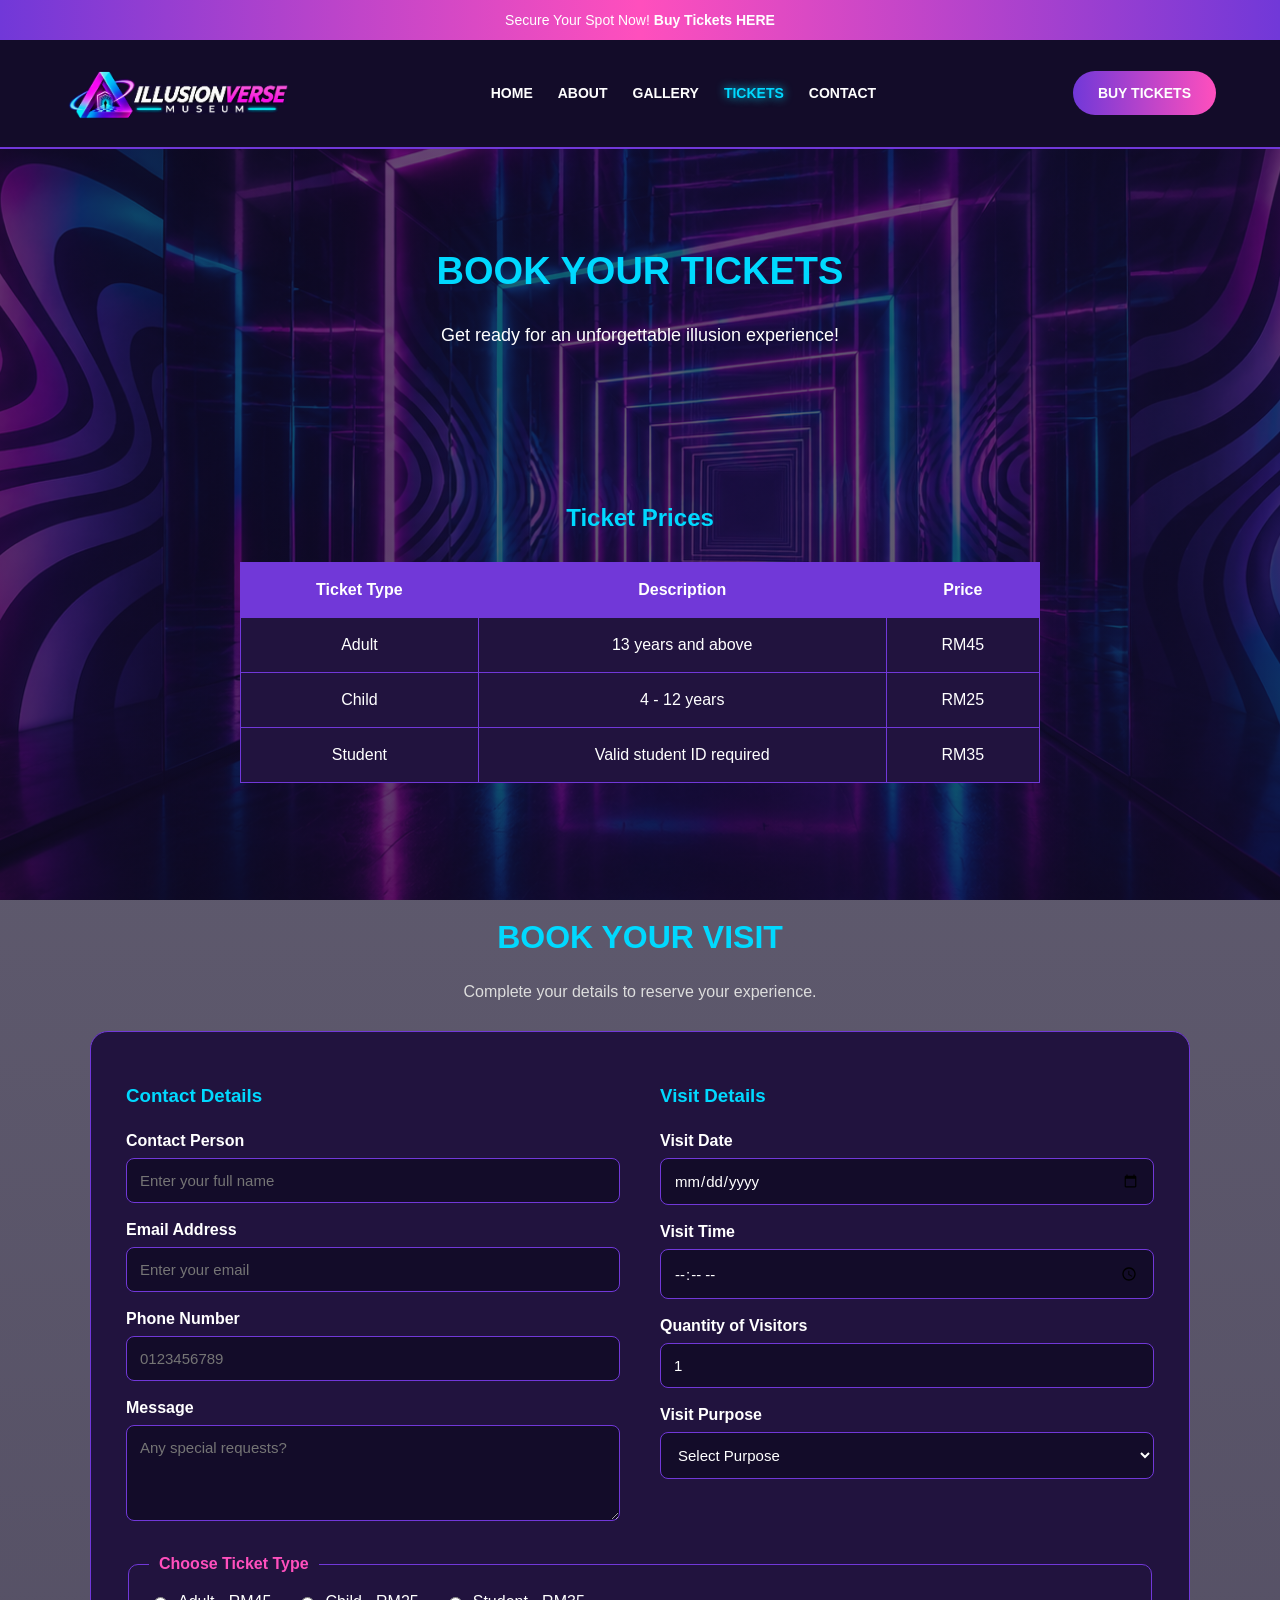
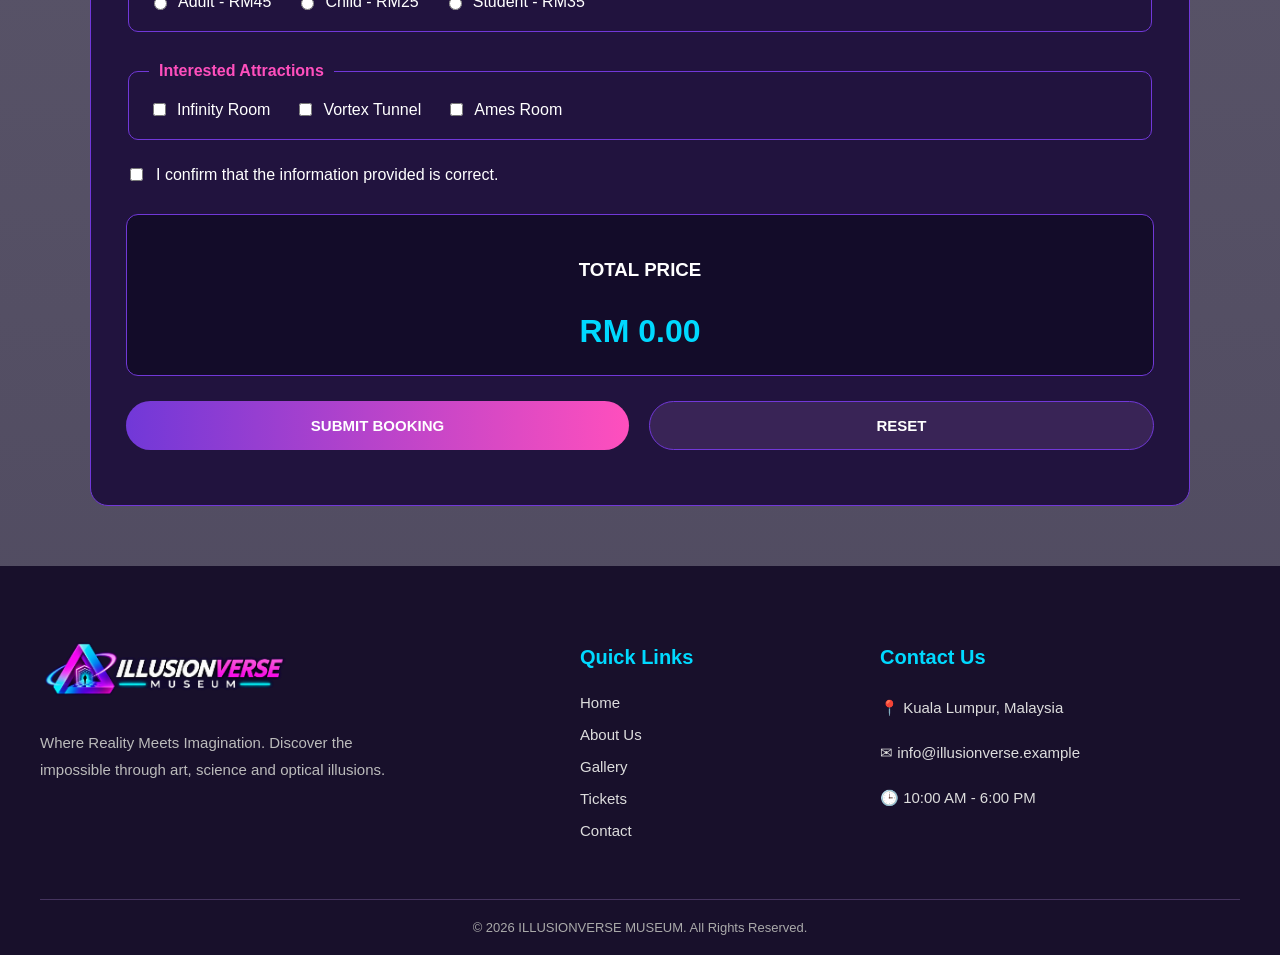
<file: tickets.html>
<!DOCTYPE html>
<html lang="en">

<head>
    <meta charset="UTF-8">
    <meta name="viewport" content="width=device-width, initial-scale=1.0">

    <title>Tickets - Illusionverse Museum</title>
	
    <link rel="stylesheet" href="css/style.css">
</head>

<body>

    <!-- ANNOUNCEMENT BAR -->
    <div class="announcement">
        <p>
            Secure Your Spot Now!
            <a href="tickets.html">Buy Tickets HERE</a>
        </p>
    </div>

    <!-- HEADER & NAVIGATION -->
    <header class="navbar">

        <a href="index.html" class="logo">
            <img src="images/logo.png"
                 alt="Illusionverse Museum Logo">
        </a>

        <button class="menu-toggle"
                id="menuToggle"
                aria-label="Toggle navigation"
                aria-expanded="false">
            ☰
        </button>

        <nav class="nav-links" id="navLinks">
            <a href="index.html">HOME</a>
            <a href="about.html">ABOUT</a>
            <a href="gallery.html">GALLERY</a>
            <a href="tickets.html" class="active">TICKETS</a>
            <a href="contact.html">CONTACT</a>
        </nav>

        <a href="tickets.html" class="buy-btn">
            BUY TICKETS
        </a>

    </header>

    <!-- TICKET INTRODUCTION -->
    <section class="ticket-header">
        <h1>BOOK YOUR TICKETS</h1>
        <p>
            Get ready for an unforgettable
            illusion experience!
        </p>
    </section>

    <!-- TICKET PRICE TABLE -->
    <section class="ticket-section">

        <h2>Ticket Prices</h2>

        <table class="ticket-table">
            <tr>
                <th>Ticket Type</th>
                <th>Description</th>
                <th>Price</th>
            </tr>

            <tr>
                <td>Adult</td>
                <td>13 years and above</td>
                <td>RM45</td>
            </tr>

            <tr>
                <td>Child</td>
                <td>4 - 12 years</td>
                <td>RM25</td>
            </tr>

            <tr>
                <td>Student</td>
                <td>Valid student ID required</td>
                <td>RM35</td>
            </tr>
        </table>

    </section>

    <!-- BOOKING FORM -->
    <section class="booking-section">

    <h2>BOOK YOUR VISIT</h2>
    <p>Complete your details to reserve your experience.</p>

    <form id="ticketForm" class="booking-form">

        <!-- TWO COLUMN LAYOUT -->
        <div class="booking-grid">

            <!-- LEFT SIDE -->
            <div class="booking-column">

                <h3>Contact Details</h3>

                <label for="customerName">Contact Person</label>
                <input type="text"
                       id="customerName"
                       name="customerName"
                       placeholder="Enter your full name"
                       required>

                <label for="customerEmail">Email Address</label>
                <input type="email"
                       id="customerEmail"
                       name="customerEmail"
                       placeholder="Enter your email"
                       required>

                <label for="customerPhone">Phone Number</label>
                <input type="tel"
                       id="customerPhone"
                       name="customerPhone"
                       placeholder="0123456789"
                       pattern="[0-9]{10,11}"
                       title="Enter 10 or 11 digits"
                       required>

                <label for="bookingMessageText">Message</label>
                <textarea id="bookingMessageText"
                          name="message"
                          rows="4"
                          placeholder="Any special requests?"></textarea>

            </div>

            <!-- RIGHT SIDE -->
            <div class="booking-column">

                <h3>Visit Details</h3>

                <label for="visitDate">Visit Date</label>
                <input type="date"
                       id="visitDate"
                       name="visitDate"
                       required>

                <label for="visitTime">Visit Time</label>
                <input type="time"
                       id="visitTime"
                       name="visitTime"
                       min="10:00"
                       max="18:00"
                       required>

                <label for="quantity">Quantity of Visitors</label>
                <input type="number"
                       id="quantity"
                       name="quantity"
                       min="1"
                       max="20"
                       value="1"
                       required>

                <label for="visitPurpose">Visit Purpose</label>
                <select id="visitPurpose"
                        name="visitPurpose"
                        required>
                    <option value="">Select Purpose</option>
                    <option value="Leisure">Leisure</option>
                    <option value="School Trip">School Trip</option>
                    <option value="Family Visit">Family Visit</option>
                    <option value="Educational Tour">
                        Educational Tour
                    </option>
                </select>

            </div>

        </div>

        <!-- RADIO BUTTON -->
        <fieldset class="booking-options">

            <legend>Choose Ticket Type</legend>

            <div class="booking-choices">

                <label>
                    <input type="radio"
                           name="ticketType"
                           value="45"
                           required>
                    Adult - RM45
                </label>

                <label>
                    <input type="radio"
                           name="ticketType"
                           value="25">
                    Child - RM25
                </label>

                <label>
                    <input type="radio"
                           name="ticketType"
                           value="35">
                    Student - RM35
                </label>

            </div>

        </fieldset>

        <!-- CHECKBOX -->
        <fieldset class="booking-options">

            <legend>Interested Attractions</legend>

            <div class="booking-choices">

                <label>
                    <input type="checkbox"
                           name="attractions"
                           value="Infinity Room">
                    Infinity Room
                </label>

                <label>
                    <input type="checkbox"
                           name="attractions"
                           value="Vortex Tunnel">
                    Vortex Tunnel
                </label>

                <label>
                    <input type="checkbox"
                           name="attractions"
                           value="Ames Room">
                    Ames Room
                </label>

            </div>

        </fieldset>

        <!-- AGREEMENT -->
        <label class="booking-agreement">
            <input type="checkbox"
                   id="bookingAgreement"
                   required>
            I confirm that the information provided is correct.
        </label>

        <!-- TOTAL PRICE -->
        <div class="booking-total">
            <h3>TOTAL PRICE</h3>
            <p id="totalPrice">RM 0.00</p>
        </div>

        <!-- BUTTONS -->
        <div class="booking-buttons">

            <button type="submit" class="booking-submit">
                SUBMIT BOOKING
            </button>

            <button type="reset" class="booking-reset">
                RESET
            </button>

        </div>

        <p id="bookingMessage" role="status"></p>

        </form>

    </section>


<!-- BOOKING SUCCESS POPUP -->
<div id="bookingPopup" class="popup-overlay">

    <div class="popup-box">

        <div class="popup-icon">
            &#10003;
        </div>

        <h2>Booking Completed!</h2>

        <h3>Thank you for your booking!</h3>

        <p>
            Your booking request has been
            received successfully.
        </p>

        <button type="button"
                id="closePopup"
                class="popup-button">
            OK
        </button>

    </div>

</div>

   
<!-- FOOTER -->
<footer class="site-footer">

    <div class="footer-container">

        <!-- LOGO AND DESCRIPTION -->
        <div class="footer-about">

            <a href="index.html">
                <img src="images/logo.png"
                     alt="Illusionverse Museum Logo"
                     class="footer-logo">
            </a>

            <p>
                Where Reality Meets Imagination.
                Discover the impossible through
                art, science and optical illusions.
            </p>

        </div>

        <!-- QUICK LINKS -->
        <div class="footer-links">

            <h3>Quick Links</h3>

            <a href="index.html">Home</a>
            <a href="about.html">About Us</a>
            <a href="gallery.html">Gallery</a>
            <a href="tickets.html">Tickets</a>
            <a href="contact.html">Contact</a>

        </div>

        <!-- CONTACT INFORMATION -->
        <div class="footer-contact">

            <h3>Contact Us</h3>

            <p>📍 Kuala Lumpur, Malaysia</p>

            <p>✉ info@illusionverse.example</p>

            <p>🕒 10:00 AM - 6:00 PM</p>

        </div>

    </div>

    <!-- COPYRIGHT -->
    <div class="footer-bottom">

        <p>
            &copy; 2026 ILLUSIONVERSE MUSEUM.
            All Rights Reserved.
        </p>

    </div>

</footer>


    <script src="js/script.js"></script>

</body>
</html>
</file>
<file: css/style.css>
/* ============================= */
/* GENERAL DESIGN */
/* ============================= */

* {
    box-sizing: border-box;
}

body {
    margin: 0;
    font-family: Arial, sans-serif;
    color: white;
}


/* ============================= */
/* ANNOUNCEMENT BAR */
/* ============================= */

.announcement {
    background: linear-gradient(
        90deg,
        #7138d8,
        #ff4fbd,
        #7138d8
    );

    text-align: center;
    padding: 12px;
}

.announcement p {
    margin: 0;
    color: white;
    font-size: 14px;
}

.announcement a {
    color: white;
    font-weight: bold;
    text-decoration: none;
}

.announcement a:hover {
    color: #00d9ff;
}


/* ============================= */
/* NAVIGATION BAR */
/* ============================= */

.navbar {
    background-color: #130c29;

    display: flex;
    align-items: center;
    justify-content: space-between;

    gap: 20px;
    padding: 15px 5%;

    border-bottom: 2px solid #7138d8;
}


/* LOGO */

.logo {
    display: flex;
    align-items: center;
    flex-shrink: 0;
}

.logo img {
    width: 230px;
    max-width: 100%;
    height: auto;
    display: block;
}


/* NAVIGATION LINKS */

.nav-links {
    display: flex;
    align-items: center;
    justify-content: center;
    gap: 25px;

    background: transparent;
    padding: 0;
}

.nav-links a {
    color: white;
    text-decoration: none;

    font-size: 14px;
    font-weight: bold;
    white-space: nowrap;

    transition: 0.3s;
}

.nav-links a:hover,
.nav-links a.active {
    color: #00d9ff;
    text-shadow: 0 0 10px #00d9ff;
}


/* BUY TICKETS BUTTON */

.buy-btn {
    background: linear-gradient(
        90deg,
        #7138d8,
        #ff4fbd
    );

    color: white;
    text-decoration: none;

    padding: 14px 25px;
    border-radius: 30px;

    font-size: 14px;
    font-weight: bold;
    white-space: nowrap;

    transition: 0.3s;
}

.buy-btn:hover {
    box-shadow: 0 0 20px #ff4fbd;
    transform: scale(1.05);
}


/* MOBILE MENU BUTTON */

.menu-toggle {
    display: none;

    background: transparent;
    border: 1px solid #7138d8;

    color: #00d9ff;
    font-size: 25px;

    padding: 5px 12px;
    border-radius: 6px;

    cursor: pointer;
}


/* ============================= */
/* HERO SECTION */
/* ============================= */

.hero {
    text-align: center;
    padding: 100px 20px;

    background: transparent;
}

.hero h2 {
    font-size: 42px;
    color: #00d9ff;
}

.hero p {
    font-size: 18px;
    line-height: 1.8;
}


/* ============================= */
/* BUTTON */
/* ============================= */

.btn {
    display: inline-block;

    background-color: #ff4fbd;
    color: white;

    padding: 14px 25px;
    margin-top: 20px;

    border-radius: 8px;
    text-decoration: none;

    transition: 0.3s;
}

.btn:hover {
    background-color: #7138d8;
    box-shadow: 0 0 15px #ff4fbd;
}


/* ============================= */
/* CONTENT */
/* ============================= */

.content {
    text-align: center;
    padding: 50px 20px;
}

.content h2 {
    color: #00d9ff;
    font-size: 50px;
    font-weight: bold;
    margin-bottom: 20px;
    text-align: center;
}

/* MOBILE RESPONSIVE */
@media screen and (max-width: 768px) {
    .content h2 {
        font-size: 27px;
    }
}

.content p {
    max-width: 800px;
    margin: 20px auto;
    line-height: 1.8;
}


/* ============================= */
/* ATTRACTION CARDS */
/* ============================= */

.cards {
    display: flex;
    justify-content: center;

    gap: 20px;
    flex-wrap: wrap;
}

.card {
    background-color: #21133e;

    padding: 25px;
    width: 250px;

    border-radius: 12px;
    border: 1px solid #7138d8;

    transition: 0.3s;
}

.card h3 {
    color: #ff4fbd;
}

.card:hover {
    border-color: #00d9ff;
    transform: translateY(-5px);

    box-shadow: 0 0 15px #7138d8;
}


/* ============================= */
/* ABOUT PAGE IMAGE */
/* ============================= */

.museum-img {
    width: 80%;
    max-width: 600px;
    height: auto;

    border-radius: 15px;
    margin-top: 25px;

    border: 3px solid #7138d8;
}


/* ================= */
/* FOOTER DESIGN */
/* =================*/

.site-footer {
    background-color: #18102b;
    color: white;
    padding: 60px 40px 0;
    text-align: left;
}

/* FOOTER MAIN LAYOUT */
.footer-container {
    max-width: 1300px;
    margin: 0 auto;

    display: grid;
    grid-template-columns: 2fr 1fr 1.5fr;
    gap: 60px;
}

/* LOGO */
.footer-logo {
    width: 250px;
    max-width: 100%;
    height: auto;
    display: block;
    margin-bottom: 20px;
}

/* DESCRIPTION */
.footer-about p {
    color: #bbbbbb;
    line-height: 1.8;
    max-width: 350px;
    font-size: 15px;
}

/* FOOTER HEADINGS */
.site-footer h3 {
    color: #00d9ff;
    font-size: 20px;
    margin-bottom: 25px;
}

/* QUICK LINKS */
.footer-links a {
    display: block;
    color: #dddddd;
    text-decoration: none;
    margin-bottom: 15px;
    font-size: 15px;
    transition: 0.3s;
}

.footer-links a:hover {
    color: #ff4fbd;
    padding-left: 5px;
}

/* CONTACT INFO */
.footer-contact p {
    color: #dddddd;
    font-size: 15px;
    line-height: 1.8;
    margin-bottom: 18px;
}

/* COPYRIGHT */
.footer-bottom {
    border-top: 1px solid #45345f;
    margin-top: 45px;
    padding: 20px;
    text-align: center;
}

.footer-bottom p {
    color: #aaaaaa;
    font-size: 13px;
    margin: 0;
}

/* RESPONSIVE TABLET */
@media screen and (max-width: 900px) {

    .footer-container {
        grid-template-columns: 1fr 1fr;
        gap: 35px;
    }

    .footer-about {
        grid-column: 1 / -1;
    }
}

/* RESPONSIVE MOBILE */
@media screen and (max-width: 600px) {

    .site-footer {
        padding: 40px 20px 0;
    }

    .footer-container {
        grid-template-columns: 1fr;
        gap: 25px;
    }

    .footer-about {
        grid-column: auto;
    }

    .footer-logo {
        width: 200px;
    }

    .site-footer h3 {
        margin-bottom: 15px;
    }

    .footer-bottom {
        margin-top: 30px;
    }
}


/* ============================= */
/* RESPONSIVE DESIGN - TABLET */
/* ============================= */

@media screen and (max-width: 1000px) {

    .navbar {
        flex-wrap: wrap;
    }

    .logo img {
        width: 180px;
    }

    .menu-toggle {
        display: block;
        margin-left: auto;
    }

    .nav-links {
        display: none;

        flex-direction: column;
        width: 100%;
        order: 3;

        gap: 0;
    }

    .nav-links.show {
        display: flex;
    }

    .nav-links a {
        display: block;

        width: 100%;
        padding: 12px;

        text-align: center;
        border-bottom: 1px solid #392456;
    }

    .buy-btn {
        padding: 10px 15px;
        font-size: 12px;
    }

    .hero {
        padding: 60px 15px;
    }

    .hero h2 {
        font-size: 30px;
    }

    .cards {
        flex-direction: column;
        align-items: center;
    }

    .card {
        width: 90%;
        max-width: 350px;
    }

    .museum-img {
        width: 100%;
    }
}


/* ============================= */
/* RESPONSIVE DESIGN - MOBILE */
/* ============================= */

@media screen and (max-width: 480px) {

    .navbar {
        gap: 10px;
    }

    .logo img {
        width: 145px;
    }

    .buy-btn {
        font-size: 11px;
        padding: 9px 12px;
    }

    .announcement p {
        font-size: 12px;
    }

    .hero h2 {
        font-size: 25px;
    }

    .hero p {
        font-size: 16px;
    }
}


/* ============================= */
/* GALLERY PAGE */
/* ============================= */

/* GALLERY HEADER */
.gallery-header {
    text-align: center;
    padding: 70px 20px;

    background: transparent;
}

.gallery-header h1 {
    color: #00d9ff;
    font-size: 38px;
}

.gallery-header p {
    font-size: 17px;
    line-height: 1.8;
    max-width: 700px;
    margin: auto;
}

/* GALLERY CONTAINER */
.gallery-container {
    display: grid;
    grid-template-columns: repeat(3, 1fr);

    gap: 25px;
    padding: 60px 8%;
}

/* GALLERY CARDS */
.gallery-card {
    background-color: #21133e;

    border: 1px solid #7138d8;
    border-radius: 15px;

    overflow: hidden;
    text-align: center;

    transition: 0.3s;
}

.gallery-card img {
    width: 100%;
    height: 220px;
    object-fit: cover;
    display: block;
}

.gallery-card h3 {
    color: #ff4fbd;
    margin-top: 20px;
}

.gallery-card p {
    color: white;
    padding: 0 15px 20px;
}

/* HOVER EFFECT */
.gallery-card:hover {
    transform: translateY(-8px);

    border-color: #00d9ff;
    box-shadow: 0 0 20px #7138d8;
}

.gallery-card:hover img {
    filter: brightness(1.15);
}

/* BOTTOM SECTION */
.gallery-bottom {
    text-align: center;
    padding: 70px 20px;
    background: transparent;
}

.gallery-bottom h2 {
    color: #00d9ff;
}

.gallery-bottom p {
    line-height: 1.8;
}

/* RESPONSIVE - TABLET */
@media screen and (max-width: 900px) {

    .gallery-container {
        grid-template-columns: repeat(2, 1fr);
        padding: 40px 5%;
    }

    .gallery-header h1 {
        font-size: 30px;
    }
}

/* RESPONSIVE - MOBILE */
@media screen and (max-width: 600px) {

    .gallery-container {
        grid-template-columns: 1fr;
        padding: 30px 20px;
    }

    .gallery-card img {
        height: 230px;
    }

    .gallery-header h1 {
        font-size: 26px;
    }

    .gallery-header {
        padding: 50px 15px;
    }
}


/* ============================= */
/* TICKETS PAGE */
/* ============================= */

.ticket-header {
    text-align: center;
    padding: 70px 20px;
    background: transparent;
}

.ticket-header h1 {
    color: #00d9ff;
    font-size: 38px;
}

.ticket-header p {
    font-size: 18px;
}

/* TICKET SECTION */
.ticket-section {
    text-align: center;
    padding: 50px 20px;
}

.ticket-section h2 {
    color: #00d9ff;
    margin-bottom: 30px;
}

/* TICKET PRICE TABLE */
.ticket-table {
    width: 80%;
    max-width: 800px;
    margin: auto;
    border-collapse: collapse;
    background-color: #21133e;
}

.ticket-table th,
.ticket-table td {
    padding: 18px;
    border: 1px solid #7138d8;
    text-align: center;
}

.ticket-table th {
    background-color: #7138d8;
    color: white;
}

.ticket-table tr:hover {
    background-color: #392456;
}

/* BOOKING FORM */
.ticket-form {
    background-color: #21133e;
    max-width: 550px;
    margin: auto;
    padding: 30px;
    border-radius: 15px;
    border: 1px solid #7138d8;
    text-align: left;
}

.ticket-form label {
    display: block;
    margin-top: 18px;
    margin-bottom: 8px;
    font-weight: bold;
    color: #ffffff;
}

.ticket-form input,
.ticket-form select {
    width: 100%;
    padding: 12px;
    border: 1px solid #7138d8;
    border-radius: 8px;
    background-color: #130c29;
    color: white;
    font-size: 15px;
}

.ticket-form input:focus,
.ticket-form select:focus {
    outline: none;
    border-color: #00d9ff;
}

/* TOTAL PRICE */
.total-box {
    background-color: #130c29;
    text-align: center;
    margin-top: 25px;
    padding: 20px;
    border-radius: 10px;
    border: 1px solid #7138d8;
}

.total-box h3 {
    color: white;
}

.total-box p {
    color: #00d9ff;
    font-size: 28px;
    font-weight: bold;
}

/* CONFIRM BUTTON */
.ticket-submit {
    display: block;
    width: 100%;
    margin-top: 25px;
    padding: 15px;
    border: none;
    border-radius: 30px;
    background: linear-gradient(
        90deg,
        #7138d8,
        #ff4fbd
    );
    color: white;
    font-size: 16px;
    font-weight: bold;
    cursor: pointer;
    transition: 0.3s;
}

.ticket-submit:hover {
    box-shadow: 0 0 20px #ff4fbd;
    transform: scale(1.02);
}

/* BOOKING MESSAGE */
#bookingMessage {
    text-align: center;
    color: #00d9ff;
    font-weight: bold;
    margin-top: 15px;
}

/* RESPONSIVE */
@media screen and (max-width: 600px) {

    .ticket-header h1 {
        font-size: 28px;
    }

    .ticket-table {
        width: 100%;
    }

    .ticket-table th,
    .ticket-table td {
        padding: 10px 5px;
        font-size: 13px;
    }

    .ticket-form {
        padding: 20px;
    }
}


/* ============================= */

/* =====================================================
   CONTACT PAGE: FORM LEFT / MAP RIGHT
   ===================================================== */
.contact-header {
    text-align: center;
    padding: 70px 20px;
    background: transparent;
}
.contact-header h1 { color: #00d9ff; font-size: 38px; }
.contact-header p { font-size: 17px; line-height: 1.8; }
.contact-section {
    max-width: 1600px;
    margin: 0 auto;
    padding: 60px 40px;
    text-align: center;
}
.contact-section h2 { color: #00d9ff; margin-bottom: 30px; }
.contact-layout {
    display: grid;
    grid-template-columns: minmax(0, 1fr) minmax(0, 1fr);
    gap: 35px;
    max-width: 1450px;
    margin: 40px auto;
    align-items: stretch;
}
.contact-left, .contact-right { min-width: 0; }
.contact-form, .contact-right {
    background: rgba(33, 19, 62, .94);
    border: 1px solid #7138d8;
    border-radius: 15px;
    padding: 35px;
}
.contact-left .contact-form { width: 100%; height: 100%; margin: 0; text-align: left; }
.contact-form h3, .contact-right h3 { color: #00d9ff; text-align: center; margin: 0 0 25px; }
.contact-form-grid {
    display: grid;
    grid-template-columns: repeat(2, minmax(0, 1fr));
    gap: 22px;
}
.form-field { min-width: 0; text-align: left; }
.form-field.full-width { grid-column: 1 / -1; }
.form-field > label { display: block; font-weight: bold; margin-bottom: 8px; }
.form-field > input, .form-field > select, .form-field > textarea {
    width: 100%; min-width: 0; padding: 15px;
    background: #130c29; color: white;
    border: 1px solid #7138d8; border-radius: 8px;
    font: 15px Arial, sans-serif; color-scheme: dark;
}
.form-field > input:focus, .form-field > select:focus, .form-field > textarea:focus {
    outline: none; border-color: #00d9ff;
    box-shadow: 0 0 8px rgba(0,217,255,.2);
}
.contact-form fieldset.form-field {
    margin: 5px 0 0; padding: 18px;
    border: 1px solid #7138d8; border-radius: 10px;
}
.contact-form legend { color: #ff4fbd; font-weight: bold; padding: 0 8px; }
.form-choice { display: flex; flex-wrap: wrap; gap: 15px; margin-top: 10px; }
.form-choice label { display: inline-flex; align-items: center; gap: 7px; cursor: pointer; }
.contact-form input[type="radio"], .contact-form input[type="checkbox"] { accent-color: #ff4fbd; }
.agree-label { display: flex; align-items: center; gap: 10px; margin-top: 25px; cursor: pointer; }
.form-buttons { display: flex; gap: 15px; margin-top: 25px; }
.contact-submit, .contact-reset {
    flex: 1; padding: 14px; border-radius: 30px;
    color: white; font-weight: bold; cursor: pointer; transition: .3s;
}
.contact-submit { border: 0; background: linear-gradient(90deg,#7138d8,#ff4fbd); }
.contact-reset { border: 1px solid #7138d8; background: #392456; }
.contact-submit:hover { box-shadow: 0 0 20px #ff4fbd; }
.contact-reset:hover { background: #7138d8; }
#contactMessage { color: #00d9ff; text-align: center; font-weight: bold; margin-top: 20px; }
.contact-right { display: flex; flex-direction: column; text-align: left; }
.map-container {
    width: 100%; flex: 1; min-height: 400px;
    border: 2px solid #7138d8; border-radius: 12px;
    overflow: hidden;
}
.map-container iframe { width: 100%; height: 100%; min-height: 400px; border: 0; display: block; }
.contact-info {
    flex-shrink: 0; margin-top: 25px; padding: 25px;
    background: #130c29; border: 1px solid #7138d8; border-radius: 12px;
}
.contact-info p { color: #dddddd; line-height: 1.7; }
@media (max-width: 900px) {
    .contact-section { padding: 40px 20px; }
    .contact-layout { grid-template-columns: 1fr; gap: 25px; }
    .contact-left .contact-form { height: auto; }
    .map-container { flex: none; height: 400px; }
    .map-container iframe { min-height: 0; }
}
@media (max-width: 600px) {
    .contact-header h1 { font-size: 28px; }
    .contact-form-grid { grid-template-columns: 1fr; }
    .form-field.full-width { grid-column: auto; }
    .form-choice { gap: 12px; }
    .form-buttons { flex-direction: column; }
}
@media (max-width: 480px) {
    .contact-section { padding: 30px 15px; }
    .contact-form, .contact-right { padding: 20px; }
    .map-container { height: 320px; }
}

/* LANDSCAPE TICKET BOOKING */
/* ============================= */

.booking-section {
    padding: 60px 5%;
    text-align: center;
}

.booking-section h2 {
    color: #00d9ff;
    font-size: 32px;
}

.booking-section > p {
    color: #dddddd;
    margin-bottom: 30px;
}

/* MAIN FORM */
.booking-form {
    max-width: 1100px;
    margin: auto;
    padding: 35px;

    background-color: #21133e;
    border: 1px solid #7138d8;
    border-radius: 18px;

    text-align: left;
}

/* TWO COLUMN GRID */
.booking-grid {
    display: grid;
    grid-template-columns: 1fr 1fr;
    gap: 40px;
}

.booking-column h3 {
    color: #00d9ff;
    margin-bottom: 25px;
}

/* LABEL */
.booking-column label {
    display: block;
    font-weight: bold;
    margin-top: 18px;
    margin-bottom: 8px;
}

/* INPUT */
.booking-column input,
.booking-column select,
.booking-column textarea {
    width: 100%;
    padding: 13px;

    background-color: #130c29;
    color: white;

    border: 1px solid #7138d8;
    border-radius: 8px;

    font-family: Arial, sans-serif;
    font-size: 15px;
}

.booking-column input:focus,
.booking-column select:focus,
.booking-column textarea:focus {
    outline: none;
    border-color: #00d9ff;
}

/* RADIO AND CHECKBOX */
.booking-options {
    margin-top: 30px;
    padding: 20px;

    border: 1px solid #7138d8;
    border-radius: 10px;
}

.booking-options legend {
    color: #ff4fbd;
    font-weight: bold;
    padding: 0 10px;
}

.booking-choices {
    display: flex;
    flex-wrap: wrap;
    gap: 25px;
}

.booking-choices label {
    display: flex;
    align-items: center;
    gap: 8px;
    cursor: pointer;
}

.booking-choices input,
.booking-agreement input {
    accent-color: #ff4fbd;
}

/* AGREEMENT */
.booking-agreement {
    display: flex;
    align-items: center;
    gap: 10px;
    margin-top: 25px;
    cursor: pointer;
}

/* TOTAL PRICE */
.booking-total {
    background-color: #130c29;
    text-align: center;

    margin-top: 30px;
    padding: 25px;

    border: 1px solid #7138d8;
    border-radius: 12px;
}

.booking-total h3 {
    color: white;
}

.booking-total p {
    color: #00d9ff;
    font-size: 32px;
    font-weight: bold;
    margin-bottom: 0;
}

/* BUTTONS */
.booking-buttons {
    display: flex;
    gap: 20px;
    margin-top: 25px;
}

.booking-submit,
.booking-reset {
    flex: 1;
    padding: 15px;

    border: none;
    border-radius: 30px;

    color: white;
    font-weight: bold;
    font-size: 15px;

    cursor: pointer;
    transition: 0.3s;
}

.booking-submit {
    background: linear-gradient(
        90deg,
        #7138d8,
        #ff4fbd
    );
}

.booking-reset {
    background-color: #392456;
    border: 1px solid #7138d8;
}

.booking-submit:hover {
    box-shadow: 0 0 20px #ff4fbd;
}

.booking-reset:hover {
    background-color: #7138d8;
}

#bookingMessage {
    color: #00d9ff;
    text-align: center;
    font-weight: bold;
    margin-top: 20px;
}

/* TABLET AND MOBILE */
@media screen and (max-width: 768px) {

    .booking-grid {
        grid-template-columns: 1fr;
        gap: 15px;
    }

    .booking-form {
        padding: 20px;
    }

    .booking-choices {
        flex-direction: column;
        gap: 15px;
    }
}

@media screen and (max-width: 480px) {

    .booking-section {
        padding: 40px 15px;
    }

    .booking-buttons {
        flex-direction: column;
    }

    .booking-section h2 {
        font-size: 26px;
    }
}


/* ============================= */
/* BOOKING SUCCESS POPUP */
/* ============================= */

/* DARK BACKGROUND */
.popup-overlay {
    display: none;
    position: fixed;
    top: 0;
    left: 0;

    width: 100%;
    height: 100%;

    background: rgba(0, 0, 0, 0.8);

    justify-content: center;
    align-items: center;

    z-index: 9999;
    padding: 20px;
}

/* SHOW POPUP */
.popup-overlay.show {
    display: flex;
}

/* POPUP BOX */
.popup-box {
    background: #21133e;
    border: 2px solid #7138d8;
    border-radius: 20px;

    padding: 40px 30px;
    max-width: 420px;
    width: 100%;

    text-align: center;

    box-shadow: 0 0 35px #7138d8;
    animation: popupAnimation 0.3s ease;
}

/* CHECK ICON */
.popup-icon {
    width: 75px;
    height: 75px;

    background: #173f45;
    color: #00d9ff;

    border-radius: 50%;

    display: flex;
    justify-content: center;
    align-items: center;

    font-size: 45px;
    font-weight: bold;

    margin: 0 auto 20px;
}

/* POPUP TEXT */
.popup-box h2 {
    color: #00d9ff;
    font-size: 27px;
}

.popup-box h3 {
    color: #ff4fbd;
    font-size: 19px;
}

.popup-box p {
    color: #dddddd;
    line-height: 1.7;
}

/* OK BUTTON */
.popup-button {
    margin-top: 20px;
    padding: 13px 55px;

    background: linear-gradient(
        90deg,
        #7138d8,
        #ff4fbd
    );

    color: white;
    border: none;
    border-radius: 30px;

    font-size: 16px;
    font-weight: bold;
    cursor: pointer;

    transition: 0.3s;
}

.popup-button:hover {
    box-shadow: 0 0 20px #ff4fbd;
    transform: scale(1.05);
}

/* POPUP ANIMATION */
@keyframes popupAnimation {

    from {
        opacity: 0;
        transform: scale(0.7);
    }

    to {
        opacity: 1;
        transform: scale(1);
    }
}


/* ============================= */
/* HOME PAGE DESIGN */
/* ============================= */

html {
    scroll-behavior: smooth;
}

/* HERO */
.home-hero {
    min-height: 650px;
    padding: 100px 25px 65px;

    display: flex;
    flex-direction: column;
    justify-content: center;
    align-items: center;

    text-align: center;
    position: relative;

    /* Keep existing optical illusion background */
    background: transparent;
}

.hero-content {
    max-width: 900px;
}

.hero-tag,
.section-tag {
    color: #ff4fbd;
    font-weight: bold;
    font-size: 25px;
    letter-spacing: 3px;
}

.home-hero h1 {
    font-size: clamp(45px, 6vw, 88px);
    line-height: 1.1;
    margin: 25px 0;
    color: white;
}

.home-hero h1 span {
    display: block;
    color: #00d9ff;
    text-shadow: 0 0 25px rgba(0, 217, 255, 0.5);
}

.hero-description {
    max-width: 720px;
    margin: 0 auto;
    color: #eeeeee;
    font-size: 19px;
    line-height: 1.8;
}

/* HERO BUTTONS */
.hero-buttons {
    display: flex;
    justify-content: center;
    flex-wrap: wrap;
    gap: 20px;
    margin-top: 35px;
}

.hero-primary,
.hero-secondary {
    display: inline-block;
    padding: 16px 30px;
    border-radius: 30px;
    text-decoration: none;
    font-weight: bold;
    font-size: 14px;
    transition: 0.3s;
}

.hero-primary {
    color: white;
    background: linear-gradient(
        90deg,
        #7138d8,
        #ff4fbd
    );
}

.hero-secondary {
    color: #00d9ff;
    border: 2px solid #00d9ff;
}

.hero-primary:hover,
.hero-secondary:hover {
    transform: translateY(-5px);
    box-shadow: 0 0 25px rgba(255, 79, 189, 0.4);
}

.scroll-down {
    margin-top: 65px;
    color: #dddddd;
    font-size: 12px;
    letter-spacing: 3px;
    text-decoration: none;
}

/* WELCOME SECTION */
.home-welcome {
    padding: 95px 25px;
    text-align: center;
    background: transparent;
}

.welcome-container {
    max-width: 850px;
    margin: auto;
    padding: 45px 35px;
    border: 1px solid rgba(113, 56, 216, 0.65);
    border-radius: 20px;
    background: rgba(19, 12, 41, 0.82);
}

.home-welcome h2 {
    color: #00d9ff;
    font-size: 36px;
    margin: 20px 0;
}

.home-welcome p:not(.section-tag) {
    color: #dddddd;
    line-height: 1.9;
    font-size: 17px;
}

.welcome-link {
    display: inline-block;
    margin-top: 25px;
    color: #ff4fbd;
    text-decoration: none;
    font-weight: bold;
}

.welcome-link:hover {
    color: #00d9ff;
}

/* ATTRACTIONS */
.home-attractions {
    padding: 80px 5% 110px;
    text-align: center;
    background: transparent;
}

.home-attractions h2 {
    color: #00d9ff;
    font-size: 36px;
}

.attractions-intro {
    color: #dddddd;
    margin-bottom: 45px;
}

.attraction-grid {
    display: grid;
    grid-template-columns: repeat(3, 1fr);
    gap: 25px;
    max-width: 1350px;
    margin: 0 auto;
}

.attraction-card {
    display: block;
    min-width: 0;
    overflow: hidden;

    background: rgba(33, 19, 62, 0.95);
    border: 1px solid #7138d8;
    border-radius: 18px;

    color: white;
    text-decoration: none;
    transition: transform 0.3s, box-shadow 0.3s;
}

.attraction-image {
    height: 270px;
    overflow: hidden;
}

.attraction-image img {
    width: 100%;
    height: 100%;
    object-fit: cover;
    display: block;
    transition: transform 0.4s;
}

.attraction-info {
    padding: 28px;
    text-align: left;
}

.attraction-number {
    color: #00d9ff;
    font-size: 13px;
    font-weight: bold;
}

.attraction-info h3 {
    color: #ff4fbd;
    font-size: 24px;
    margin: 12px 0;
}

.attraction-info p {
    color: #dddddd;
    line-height: 1.7;
}

.explore-link {
    display: inline-block;
    margin-top: 18px;
    color: #00d9ff;
    font-weight: bold;
    font-size: 13px;
}

.attraction-card:hover {
    transform: translateY(-10px);
    border-color: #00d9ff;
    box-shadow: 0 10px 30px rgba(113, 56, 216, 0.5);
}

.attraction-card:hover img {
    transform: scale(1.08);
}

/* BOOKING CALL TO ACTION */
.home-booking {
    text-align: center;
    padding: 90px 25px;
    background: rgba(33, 19, 62, 0.9);
}

.booking-content {
    max-width: 800px;
    margin: auto;
}

.home-booking h2 {
    color: #00d9ff;
    font-size: 38px;
}

.home-booking p:not(.section-tag) {
    color: #dddddd;
    line-height: 1.8;
    margin-bottom: 35px;
}

/* SCROLL REVEAL ANIMATION */
.reveal {
    opacity: 0;
    transform: translateY(30px);
    transition: opacity 0.7s, transform 0.7s;
}

.reveal.visible {
    opacity: 1;
    transform: translateY(0);
}

/* TABLET */
@media screen and (max-width: 900px) {

    .attraction-grid {
        grid-template-columns: repeat(2, 1fr);
    }

    .home-hero {
        min-height: 550px;
    }
}

/* MOBILE */
@media screen and (max-width: 600px) {

    .home-hero {
        min-height: 520px;
        padding: 80px 20px 45px;
    }

    .hero-description {
        font-size: 16px;
    }

    .home-welcome {
        padding: 60px 15px;
    }

    .welcome-container {
        padding: 30px 20px;
    }

    .home-welcome h2,
    .home-attractions h2,
    .home-booking h2 {
        font-size: 27px;
    }

    .attraction-grid {
        grid-template-columns: 1fr;
    }

    .attraction-image {
        height: 240px;
    }

    .home-booking {
        padding: 65px 20px;
    }
}

/* ACCESSIBILITY */
@media (prefers-reduced-motion: reduce) {

    .reveal {
        opacity: 1;
        transform: none;
        transition: none;
    }

    html {
        scroll-behavior: auto;
    }
}


/* =====================================================
   SHARED OPTICAL ILLUSION BACKGROUND — ALL PAGES
   ===================================================== */
body {
    background: linear-gradient(rgba(19,12,41,.65), rgba(19,12,41,.75)),
                url("../images/neonmirror-bg.png") center / cover fixed no-repeat;
}
/* Keep large page sections transparent; keep cards, forms and footer opaque. */
.hero, .home-hero, .home-welcome, .home-attractions,
.content, .gallery-header, .gallery-bottom, .gallery-section,
.ticket-header, .ticket-section, .booking-section,
.contact-header, .contact-section { background: transparent; }
@media (max-width: 768px) {
    body { background-attachment: scroll; }
}


/* PASSWORD FIELD */
.contact-form input[type="password"] {
    width: 100%;
    padding: 13px;
    background-color: #130c29;
    border: 1px solid #7138d8;
    border-radius: 7px;
    color: white;
    font-family: Arial, sans-serif;
}

.contact-form input[type="password"]:focus {
    outline: none;
    border-color: #00d9ff;
}

.form-hint {
    display: block;
    color: #bbbbbb;
    font-size: 12px;
    margin-top: 8px;
}


/* EXTERNAL REFERENCE */
.external-reference {
    max-width: 800px;
    margin: 35px auto;
    padding: 30px;
    text-align: center;
    background: rgba(33, 19, 62, 0.92);
    border: 1px solid #7138d8;
    border-radius: 15px;
}

.external-reference h3 {
    color: #00d9ff;
}

.external-reference p {
    color: #dddddd;
    line-height: 1.7;
}

.external-btn {
    display: inline-block;
    margin-top: 15px;
    padding: 13px 24px;
    border-radius: 30px;
    background: linear-gradient(90deg, #7138d8, #ff4fbd);
    color: white;
    text-decoration: none;
    font-weight: bold;
}

.external-btn:hover {
    box-shadow: 0 0 20px rgba(255, 79, 189, 0.5);
    transform: translateY(-3px);
}


/* DOWNLOAD BROCHURE SECTION */
.brochure-section {
    text-align: center;
    padding: 65px 20px;
    background: rgba(19, 12, 41, 0.75);
}

.brochure-section h2 {
    color: #00d9ff;
    font-size: 30px;
}

.brochure-section p {
    color: #dddddd;
    line-height: 1.8;
    margin-bottom: 30px;
}

.brochure-btn {
    display: inline-block;
    padding: 15px 30px;
    border-radius: 30px;
    background: linear-gradient(90deg, #7138d8, #ff4fbd);
    color: white;
    text-decoration: none;
    font-weight: bold;
    transition: 0.3s;
}

.brochure-btn:hover {
    transform: translateY(-4px);
    box-shadow: 0 0 20px rgba(255, 79, 189, 0.5);
}


/* GALLERY FLIP CARD GRID */

.gallery-flip-grid {
    max-width: 1450px;
    margin: 50px auto;
    display: grid;
    grid-template-columns: repeat(3, 1fr);
    gap: 25px;
}

.gallery-flip-card {
    height: 300px;
    width: 100%;
    padding: 0;
    border: none;
    background: transparent;
    cursor: pointer;
    perspective: 1000px;
    font-family: Arial, sans-serif;
}

.gallery-flip-inner {
    display: block;
    width: 100%;
    height: 100%;
    position: relative;
    transform-style: preserve-3d;
    transition: transform 0.7s ease;
}

.gallery-flip-card.is-flipped .gallery-flip-inner {
    transform: rotateY(180deg);
}

/* FRONT AND BACK */

.gallery-front,
.gallery-back {
    position: absolute;
    inset: 0;
    border-radius: 15px;
    overflow: hidden;
    backface-visibility: hidden;
    -webkit-backface-visibility: hidden;
}

/* FRONT */

.gallery-front {
    background: #21133e;
    border: 1px solid #7138d8;
}

.gallery-front img {
    width: 100%;
    height: 82%;
    object-fit: cover;
    display: block;
}

.gallery-front strong {
    display: flex;
    height: 18%;
    justify-content: center;
    align-items: center;
    color: #ff4fbd;
    font-size: 16px;
}

/* BACK */

.gallery-back {
    transform: rotateY(180deg);
    background: linear-gradient(145deg, #21133e, #39206a);
    border: 1px solid #00d9ff;
    box-shadow: 0 0 18px rgba(0, 217, 255, 0.2);

    display: flex;
    flex-direction: column;
    align-items: center;
    justify-content: center;
    padding: 25px;
    text-align: center;
}

.gallery-back strong {
    color: #00d9ff;
    font-size: 21px;
    margin-bottom: 20px;
}

.gallery-back span {
    color: white;
    font-size: 14px;
    line-height: 1.8;
}

.gallery-back small {
    color: #ff4fbd;
    margin-top: 25px;
    font-size: 11px;
    font-weight: bold;
}

/* HOVER EFFECT */

.gallery-flip-card:hover {
    filter: drop-shadow(0 0 8px rgba(0, 217, 255, 0.3));
}

.gallery-flip-card:focus-visible {
    outline: 3px solid #00d9ff;
    outline-offset: 5px;
}

/* TABLET */

@media screen and (max-width: 900px) {
    .gallery-flip-grid {
        grid-template-columns: repeat(2, 1fr);
    }
}

/* MOBILE */

@media screen and (max-width: 600px) {
    .gallery-flip-grid {
        grid-template-columns: 1fr;
        max-width: 400px;
    }

    .gallery-flip-card {
        height: 280px;
    }
}


/* ============================= */
/* GALLERY INTRO DESIGN */
/* ============================= */

.gallery-intro {
    width: 100%;
    max-width: 900px;
    margin: 0 auto;
    padding: 55px 20px 35px;
    text-align: center;
    background: transparent;
}

/* MAIN TITLE */
.gallery-intro h1 {
    color: #00d9ff;
    font-size: 42px;
    font-weight: bold;
    text-align: center;
    margin: 0 0 20px;
    letter-spacing: 1px;
    text-shadow: 0 0 15px rgba(0, 217, 255, 0.35);
}

/* DESCRIPTION */
.gallery-intro p {
    color: #ffffff;
    font-size: 17px;
    line-height: 1.8;
    text-align: center;
    max-width: 750px;
    margin: 0 auto 20px;
}

/* CLICK INSTRUCTION */
.gallery-intro span {
    display: inline-block;
    color: #ff4fbd;
    font-size: 13px;
    font-weight: bold;
    letter-spacing: 2px;
    text-align: center;
    margin-top: 8px;
}

/* MOBILE RESPONSIVE */
@media screen and (max-width: 768px) {

    .gallery-intro {
        padding: 40px 15px 25px;
    }

    .gallery-intro h1 {
        font-size: 30px;
    }

    .gallery-intro p {
        font-size: 15px;
    }

    .gallery-intro span {
        font-size: 11px;
        letter-spacing: 1px;
    }
}
</file>
